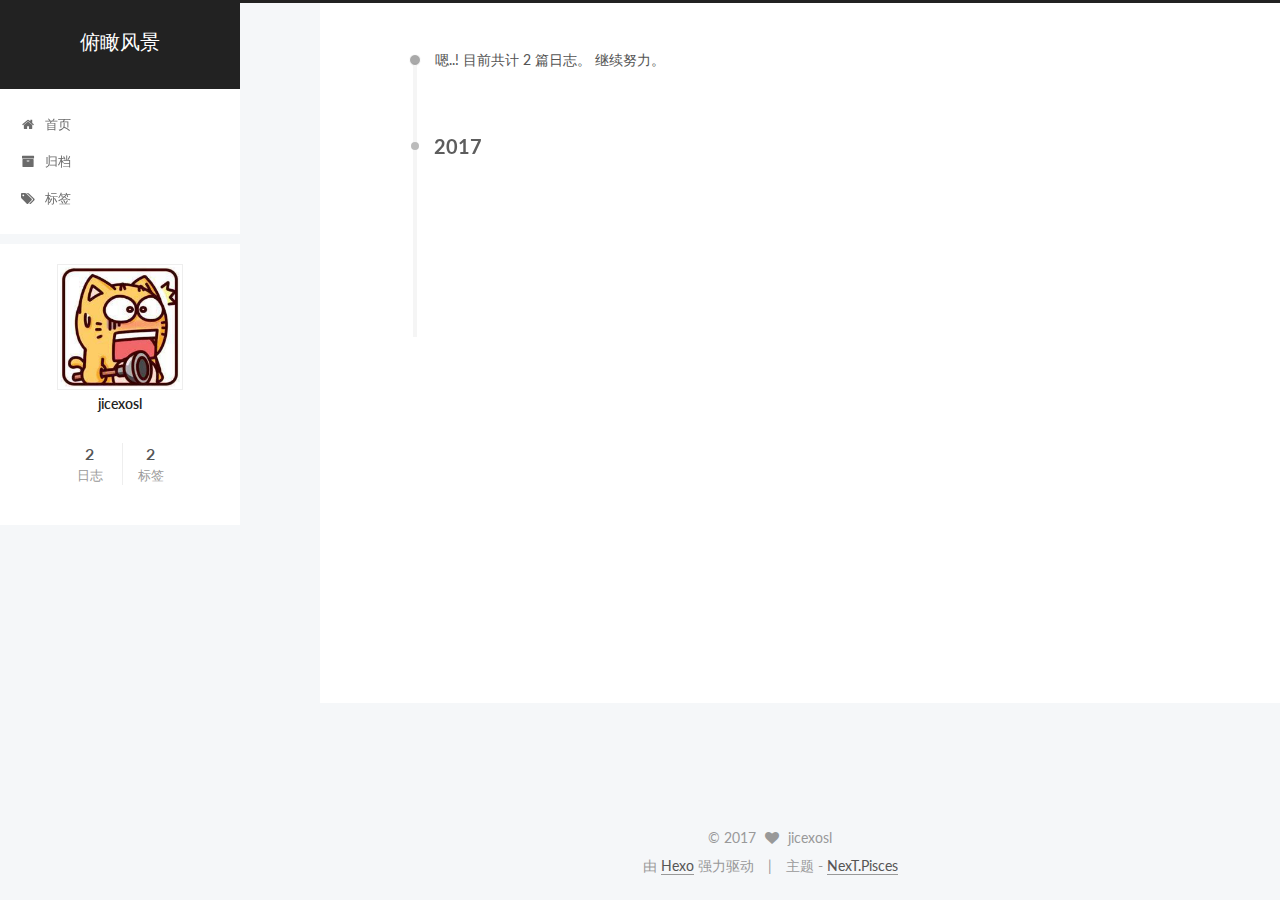
<file: archives/index.html>
<!doctype html>



  


<html class="theme-next pisces use-motion" lang="zh-Hans">
<head>
  <meta charset="UTF-8"/>
<meta http-equiv="X-UA-Compatible" content="IE=edge" />
<meta name="viewport" content="width=device-width, initial-scale=1, maximum-scale=1"/>



<meta http-equiv="Cache-Control" content="no-transform" />
<meta http-equiv="Cache-Control" content="no-siteapp" />












  
  
  <link href="/lib/fancybox/source/jquery.fancybox.css?v=2.1.5" rel="stylesheet" type="text/css" />




  
  
  
  

  
    
    
  

  

  

  

  

  
    
    
    <link href="//fonts.googleapis.com/css?family=Lato:300,300italic,400,400italic,700,700italic&subset=latin,latin-ext" rel="stylesheet" type="text/css">
  






<link href="/lib/font-awesome/css/font-awesome.min.css?v=4.6.2" rel="stylesheet" type="text/css" />

<link href="/css/main.css?v=5.1.0" rel="stylesheet" type="text/css" />


  <meta name="keywords" content="Hexo, NexT" />








  <link rel="shortcut icon" type="image/x-icon" href="/favicon.ico?v=5.1.0" />






<meta property="og:type" content="website">
<meta property="og:title" content="俯瞰风景">
<meta property="og:url" content="http://jicexo.com/archives/index.html">
<meta property="og:site_name" content="俯瞰风景">
<meta name="twitter:card" content="summary">
<meta name="twitter:title" content="俯瞰风景">



<script type="text/javascript" id="hexo.configurations">
  var NexT = window.NexT || {};
  var CONFIG = {
    root: '/',
    scheme: 'Pisces',
    sidebar: {"position":"left","display":"post"},
    fancybox: true,
    motion: true,
    duoshuo: {
      userId: '0',
      author: '博主'
    },
    algolia: {
      applicationID: '',
      apiKey: '',
      indexName: '',
      hits: {"per_page":10},
      labels: {"input_placeholder":"Search for Posts","hits_empty":"We didn't find any results for the search: ${query}","hits_stats":"${hits} results found in ${time} ms"}
    }
  };
</script>



  <link rel="canonical" href="http://jicexo.com/archives/"/>





  <title> 归档 | 俯瞰风景 </title>
</head>

<body itemscope itemtype="http://schema.org/WebPage" lang="zh-Hans">

  



  <script type="text/javascript">
    var _hmt = _hmt || [];
    (function() {
      var hm = document.createElement("script");
      hm.src = "https://hm.baidu.com/hm.js?0caeadd9659a897f54b2b84836ae67bf";
      var s = document.getElementsByTagName("script")[0];
      s.parentNode.insertBefore(hm, s);
    })();
  </script>








  
  
    
  

  <div class="container one-collumn sidebar-position-left  page-archive  ">
    <div class="headband"></div>

    <header id="header" class="header" itemscope itemtype="http://schema.org/WPHeader">
      <div class="header-inner"><div class="site-meta ">
  

  <div class="custom-logo-site-title">
    <a href="/"  class="brand" rel="start">
      <span class="logo-line-before"><i></i></span>
      <span class="site-title">俯瞰风景</span>
      <span class="logo-line-after"><i></i></span>
    </a>
  </div>
    
      <p class="site-subtitle"></p>
    
</div>

<div class="site-nav-toggle">
  <button>
    <span class="btn-bar"></span>
    <span class="btn-bar"></span>
    <span class="btn-bar"></span>
  </button>
</div>

<nav class="site-nav">
  

  
    <ul id="menu" class="menu">
      
        
        <li class="menu-item menu-item-home">
          <a href="/" rel="section">
            
              <i class="menu-item-icon fa fa-fw fa-home"></i> <br />
            
            首页
          </a>
        </li>
      
        
        <li class="menu-item menu-item-archives">
          <a href="/archives" rel="section">
            
              <i class="menu-item-icon fa fa-fw fa-archive"></i> <br />
            
            归档
          </a>
        </li>
      
        
        <li class="menu-item menu-item-tags">
          <a href="/tags" rel="section">
            
              <i class="menu-item-icon fa fa-fw fa-tags"></i> <br />
            
            标签
          </a>
        </li>
      

      
    </ul>
  

  
</nav>



 </div>
    </header>

    <main id="main" class="main">
      <div class="main-inner">
        <div class="content-wrap">
          <div id="content" class="content">
            

  <section id="posts" class="posts-collapse">
    <span class="archive-move-on"></span>

    <span class="archive-page-counter">
      
      
      
        
      
      嗯..! 目前共计 2 篇日志。 继续努力。
    </span>

    

      
      
      

      
        
        <div class="collection-title">
          <h2 class="archive-year motion-element" id="archive-year-2017">2017</h2>
        </div>
      
      

      

  <article class="post post-type-normal" itemscope itemtype="http://schema.org/Article">
    <header class="post-header">

      <h1 class="post-title">
        
            <a class="post-title-link" href="/2017/02/10/maven打包配置/" itemprop="url">
              
                <span itemprop="name">maven打包配置</span>
              
            </a>
        
      </h1>

      <div class="post-meta">
        <time class="post-time" itemprop="dateCreated"
              datetime="2017-02-10T13:31:52+08:00"
              content="2017-02-10" >
          02-10
        </time>
      </div>

    </header>
  </article>



    

      
      
      

      
      

      

  <article class="post post-type-normal" itemscope itemtype="http://schema.org/Article">
    <header class="post-header">

      <h1 class="post-title">
        
            <a class="post-title-link" href="/2017/02/07/开通博客/" itemprop="url">
              
                <span itemprop="name">开通博客</span>
              
            </a>
        
      </h1>

      <div class="post-meta">
        <time class="post-time" itemprop="dateCreated"
              datetime="2017-02-07T20:12:22+08:00"
              content="2017-02-07" >
          02-07
        </time>
      </div>

    </header>
  </article>



    

  </section>

  


          
          </div>
          


          

        </div>
        
          
  
  <div class="sidebar-toggle">
    <div class="sidebar-toggle-line-wrap">
      <span class="sidebar-toggle-line sidebar-toggle-line-first"></span>
      <span class="sidebar-toggle-line sidebar-toggle-line-middle"></span>
      <span class="sidebar-toggle-line sidebar-toggle-line-last"></span>
    </div>
  </div>

  <aside id="sidebar" class="sidebar">
    <div class="sidebar-inner">

      

      

      <section class="site-overview sidebar-panel sidebar-panel-active">
        <div class="site-author motion-element" itemprop="author" itemscope itemtype="http://schema.org/Person">
          <img class="site-author-image" itemprop="image"
               src="/images/cat.jpeg"
               alt="jicexosl" />
          <p class="site-author-name" itemprop="name">jicexosl</p>
          <p class="site-description motion-element" itemprop="description"></p>
        </div>
        <nav class="site-state motion-element">
        
          
            <div class="site-state-item site-state-posts">
              <a href="/archives">
                <span class="site-state-item-count">2</span>
                <span class="site-state-item-name">日志</span>
              </a>
            </div>
          

          

          
            <div class="site-state-item site-state-tags">
              <a href="/tags">
                <span class="site-state-item-count">2</span>
                <span class="site-state-item-name">标签</span>
              </a>
            </div>
          

        </nav>

        

        <div class="links-of-author motion-element">
          
        </div>

        
        

        
        

        


      </section>

      

    </div>
  </aside>


        
      </div>
    </main>

    <footer id="footer" class="footer">
      <div class="footer-inner">
        <div class="copyright" >
  
  &copy; 
  <span itemprop="copyrightYear">2017</span>
  <span class="with-love">
    <i class="fa fa-heart"></i>
  </span>
  <span class="author" itemprop="copyrightHolder">jicexosl</span>
</div>


<div class="powered-by">
  由 <a class="theme-link" href="https://hexo.io">Hexo</a> 强力驱动
</div>

<div class="theme-info">
  主题 -
  <a class="theme-link" href="https://github.com/iissnan/hexo-theme-next">
    NexT.Pisces
  </a>
</div>


        

        
      </div>
    </footer>

    <div class="back-to-top">
      <i class="fa fa-arrow-up"></i>
    </div>
  </div>

  

<script type="text/javascript">
  if (Object.prototype.toString.call(window.Promise) !== '[object Function]') {
    window.Promise = null;
  }
</script>









  




  
  <script type="text/javascript" src="/lib/jquery/index.js?v=2.1.3"></script>

  
  <script type="text/javascript" src="/lib/fastclick/lib/fastclick.min.js?v=1.0.6"></script>

  
  <script type="text/javascript" src="/lib/jquery_lazyload/jquery.lazyload.js?v=1.9.7"></script>

  
  <script type="text/javascript" src="/lib/velocity/velocity.min.js?v=1.2.1"></script>

  
  <script type="text/javascript" src="/lib/velocity/velocity.ui.min.js?v=1.2.1"></script>

  
  <script type="text/javascript" src="/lib/fancybox/source/jquery.fancybox.pack.js?v=2.1.5"></script>


  


  <script type="text/javascript" src="/js/src/utils.js?v=5.1.0"></script>

  <script type="text/javascript" src="/js/src/motion.js?v=5.1.0"></script>



  
  


  <script type="text/javascript" src="/js/src/affix.js?v=5.1.0"></script>

  <script type="text/javascript" src="/js/src/schemes/pisces.js?v=5.1.0"></script>



  
  
    <script type="text/javascript" id="motion.page.archive">
      $('.archive-year').velocity('transition.slideLeftIn');
    </script>
  


  


  <script type="text/javascript" src="/js/src/bootstrap.js?v=5.1.0"></script>



  

  
    
  

  <script type="text/javascript">
    var duoshuoQuery = {short_name:"jicexosl"};
    (function() {
      var ds = document.createElement('script');
      ds.type = 'text/javascript';ds.async = true;
      ds.id = 'duoshuo-script';
      ds.src = (document.location.protocol == 'https:' ? 'https:' : 'http:') + '//static.duoshuo.com/embed.js';
      ds.charset = 'UTF-8';
      (document.getElementsByTagName('head')[0]
      || document.getElementsByTagName('body')[0]).appendChild(ds);
    })();
  </script>

  
    
    
    <script src="/lib/ua-parser-js/dist/ua-parser.min.js?v=0.7.9"></script>
    <script src="/js/src/hook-duoshuo.js"></script>
  












  
  

  

  

  
  <script src="https://cdn1.lncld.net/static/js/av-core-mini-0.6.1.js"></script>
  <script>AV.initialize("H3NEWEot5gDOz2cHpRrVgxRp-gzGzoHsz", "poz1UlwtLUgHy9WbIzHXWsoE");</script>
  <script>
    function showTime(Counter) {
      var query = new AV.Query(Counter);
      var entries = [];
      var $visitors = $(".leancloud_visitors");

      $visitors.each(function () {
        entries.push( $(this).attr("id").trim() );
      });

      query.containedIn('url', entries);
      query.find()
        .done(function (results) {
          var COUNT_CONTAINER_REF = '.leancloud-visitors-count';

          if (results.length === 0) {
            $visitors.find(COUNT_CONTAINER_REF).text(0);
            return;
          }

          for (var i = 0; i < results.length; i++) {
            var item = results[i];
            var url = item.get('url');
            var time = item.get('time');
            var element = document.getElementById(url);

            $(element).find(COUNT_CONTAINER_REF).text(time);
          }
          for(var i = 0; i < entries.length; i++) {
            var url = entries[i];
            var element = document.getElementById(url);
            var countSpan = $(element).find(COUNT_CONTAINER_REF);
            if( countSpan.text() == '') {
              countSpan.text(0);
            }
          }
        })
        .fail(function (object, error) {
          console.log("Error: " + error.code + " " + error.message);
        });
    }

    function addCount(Counter) {
      var $visitors = $(".leancloud_visitors");
      var url = $visitors.attr('id').trim();
      var title = $visitors.attr('data-flag-title').trim();
      var query = new AV.Query(Counter);

      query.equalTo("url", url);
      query.find({
        success: function(results) {
          if (results.length > 0) {
            var counter = results[0];
            counter.fetchWhenSave(true);
            counter.increment("time");
            counter.save(null, {
              success: function(counter) {
                var $element = $(document.getElementById(url));
                $element.find('.leancloud-visitors-count').text(counter.get('time'));
              },
              error: function(counter, error) {
                console.log('Failed to save Visitor num, with error message: ' + error.message);
              }
            });
          } else {
            var newcounter = new Counter();
            /* Set ACL */
            var acl = new AV.ACL();
            acl.setPublicReadAccess(true);
            acl.setPublicWriteAccess(true);
            newcounter.setACL(acl);
            /* End Set ACL */
            newcounter.set("title", title);
            newcounter.set("url", url);
            newcounter.set("time", 1);
            newcounter.save(null, {
              success: function(newcounter) {
                var $element = $(document.getElementById(url));
                $element.find('.leancloud-visitors-count').text(newcounter.get('time'));
              },
              error: function(newcounter, error) {
                console.log('Failed to create');
              }
            });
          }
        },
        error: function(error) {
          console.log('Error:' + error.code + " " + error.message);
        }
      });
    }

    $(function() {
      var Counter = AV.Object.extend("Counter");
      if ($('.leancloud_visitors').length == 1) {
        addCount(Counter);
      } else if ($('.post-title-link').length > 1) {
        showTime(Counter);
      }
    });
  </script>



  

  


</body>
</html>
</file>
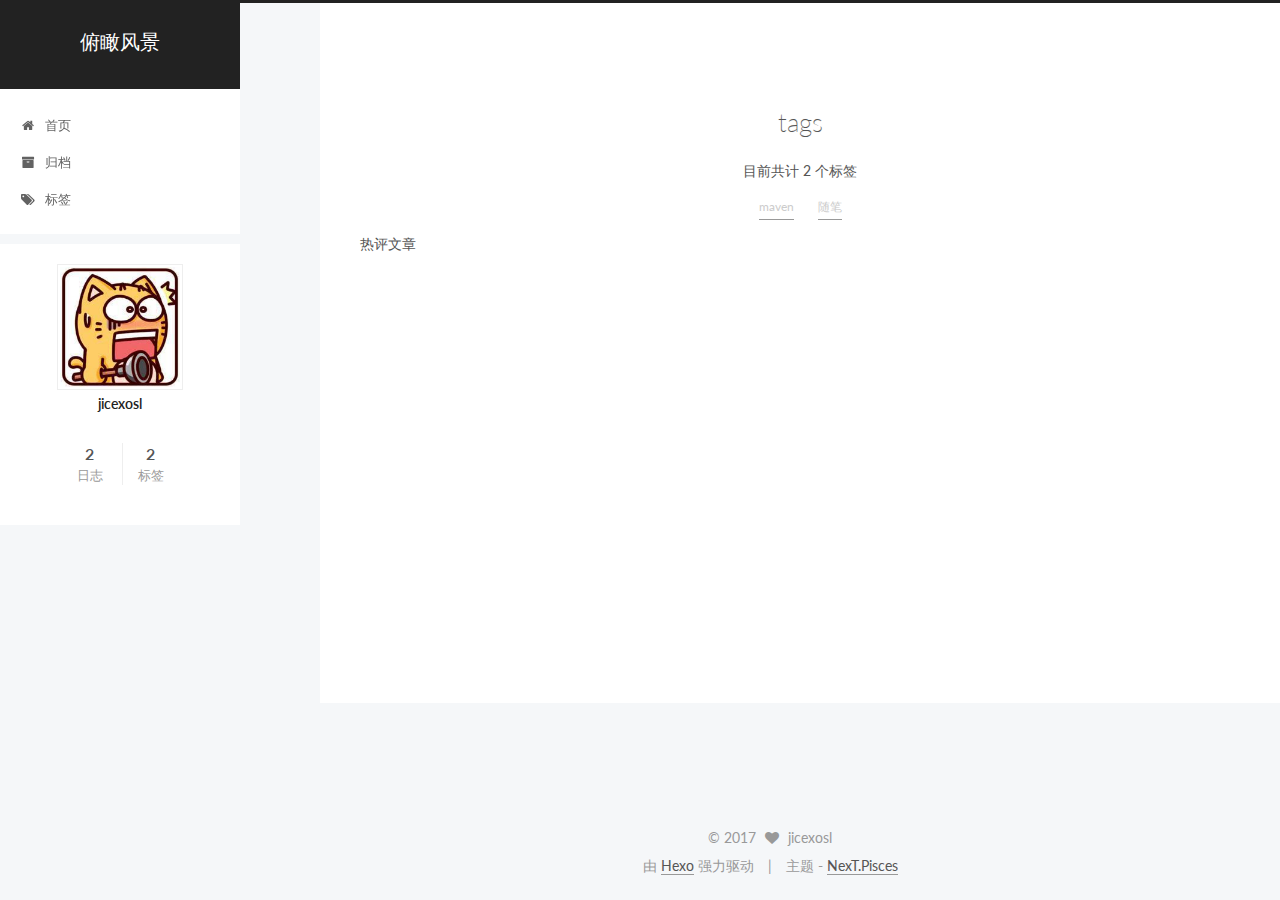
<file: tags/index.html>
<!doctype html>



  


<html class="theme-next pisces use-motion" lang="zh-Hans">
<head>
  <meta charset="UTF-8"/>
<meta http-equiv="X-UA-Compatible" content="IE=edge" />
<meta name="viewport" content="width=device-width, initial-scale=1, maximum-scale=1"/>



<meta http-equiv="Cache-Control" content="no-transform" />
<meta http-equiv="Cache-Control" content="no-siteapp" />












  
  
  <link href="/lib/fancybox/source/jquery.fancybox.css?v=2.1.5" rel="stylesheet" type="text/css" />




  
  
  
  

  
    
    
  

  

  

  

  

  
    
    
    <link href="//fonts.googleapis.com/css?family=Lato:300,300italic,400,400italic,700,700italic&subset=latin,latin-ext" rel="stylesheet" type="text/css">
  






<link href="/lib/font-awesome/css/font-awesome.min.css?v=4.6.2" rel="stylesheet" type="text/css" />

<link href="/css/main.css?v=5.1.0" rel="stylesheet" type="text/css" />


  <meta name="keywords" content="Hexo, NexT" />








  <link rel="shortcut icon" type="image/x-icon" href="/favicon.ico?v=5.1.0" />






<meta property="og:type" content="website">
<meta property="og:title" content="tags">
<meta property="og:url" content="http://jicexo.com/tags/index.html">
<meta property="og:site_name" content="俯瞰风景">
<meta property="og:updated_time" content="2017-02-09T10:35:38.000Z">
<meta name="twitter:card" content="summary">
<meta name="twitter:title" content="tags">



<script type="text/javascript" id="hexo.configurations">
  var NexT = window.NexT || {};
  var CONFIG = {
    root: '/',
    scheme: 'Pisces',
    sidebar: {"position":"left","display":"post"},
    fancybox: true,
    motion: true,
    duoshuo: {
      userId: '0',
      author: '博主'
    },
    algolia: {
      applicationID: '',
      apiKey: '',
      indexName: '',
      hits: {"per_page":10},
      labels: {"input_placeholder":"Search for Posts","hits_empty":"We didn't find any results for the search: ${query}","hits_stats":"${hits} results found in ${time} ms"}
    }
  };
</script>



  <link rel="canonical" href="http://jicexo.com/tags/"/>





  <title>
  

  
    tags | 俯瞰风景
  
</title>
</head>

<body itemscope itemtype="http://schema.org/WebPage" lang="zh-Hans">

  



  <script type="text/javascript">
    var _hmt = _hmt || [];
    (function() {
      var hm = document.createElement("script");
      hm.src = "https://hm.baidu.com/hm.js?0caeadd9659a897f54b2b84836ae67bf";
      var s = document.getElementsByTagName("script")[0];
      s.parentNode.insertBefore(hm, s);
    })();
  </script>








  
  
    
  

  <div class="container one-collumn sidebar-position-left  ">
    <div class="headband"></div>

    <header id="header" class="header" itemscope itemtype="http://schema.org/WPHeader">
      <div class="header-inner"><div class="site-meta ">
  

  <div class="custom-logo-site-title">
    <a href="/"  class="brand" rel="start">
      <span class="logo-line-before"><i></i></span>
      <span class="site-title">俯瞰风景</span>
      <span class="logo-line-after"><i></i></span>
    </a>
  </div>
    
      <p class="site-subtitle"></p>
    
</div>

<div class="site-nav-toggle">
  <button>
    <span class="btn-bar"></span>
    <span class="btn-bar"></span>
    <span class="btn-bar"></span>
  </button>
</div>

<nav class="site-nav">
  

  
    <ul id="menu" class="menu">
      
        
        <li class="menu-item menu-item-home">
          <a href="/" rel="section">
            
              <i class="menu-item-icon fa fa-fw fa-home"></i> <br />
            
            首页
          </a>
        </li>
      
        
        <li class="menu-item menu-item-archives">
          <a href="/archives" rel="section">
            
              <i class="menu-item-icon fa fa-fw fa-archive"></i> <br />
            
            归档
          </a>
        </li>
      
        
        <li class="menu-item menu-item-tags">
          <a href="/tags" rel="section">
            
              <i class="menu-item-icon fa fa-fw fa-tags"></i> <br />
            
            标签
          </a>
        </li>
      

      
    </ul>
  

  
</nav>



 </div>
    </header>

    <main id="main" class="main">
      <div class="main-inner">
        <div class="content-wrap">
          <div id="content" class="content">
            

  <div id="posts" class="posts-expand">
  <header class="post-header">

	<h2 class="post-title" itemprop="name headline">tags</h2>



</header>

    
    
      <div class="tag-cloud">
        <div class="tag-cloud-title">
            目前共计 2 个标签
        </div>
        <div class="tag-cloud-tags">
          <a href="/tags/maven/" style="font-size: 12px; color: #ccc">maven</a> <a href="/tags/随笔/" style="font-size: 12px; color: #ccc">随笔</a>
        </div>
      </div>
    
  </div>

          
          </div>
          

  <p>热评文章</p>
  <div class="ds-top-threads" data-range="weekly" data-num-items="4"></div>


          
  <div class="comments" id="comments">
    
      <div class="ds-thread" data-thread-key="tags/index.html"
           data-title="tags" data-url="http://jicexo.com/tags/index.html">
      </div>
    
  </div>


        </div>
        
          
  
  <div class="sidebar-toggle">
    <div class="sidebar-toggle-line-wrap">
      <span class="sidebar-toggle-line sidebar-toggle-line-first"></span>
      <span class="sidebar-toggle-line sidebar-toggle-line-middle"></span>
      <span class="sidebar-toggle-line sidebar-toggle-line-last"></span>
    </div>
  </div>

  <aside id="sidebar" class="sidebar">
    <div class="sidebar-inner">

      

      

      <section class="site-overview sidebar-panel sidebar-panel-active">
        <div class="site-author motion-element" itemprop="author" itemscope itemtype="http://schema.org/Person">
          <img class="site-author-image" itemprop="image"
               src="/images/cat.jpeg"
               alt="jicexosl" />
          <p class="site-author-name" itemprop="name">jicexosl</p>
          <p class="site-description motion-element" itemprop="description"></p>
        </div>
        <nav class="site-state motion-element">
        
          
            <div class="site-state-item site-state-posts">
              <a href="/archives">
                <span class="site-state-item-count">2</span>
                <span class="site-state-item-name">日志</span>
              </a>
            </div>
          

          

          
            <div class="site-state-item site-state-tags">
              <a href="/tags">
                <span class="site-state-item-count">2</span>
                <span class="site-state-item-name">标签</span>
              </a>
            </div>
          

        </nav>

        

        <div class="links-of-author motion-element">
          
        </div>

        
        

        
        

        


      </section>

      

    </div>
  </aside>


        
      </div>
    </main>

    <footer id="footer" class="footer">
      <div class="footer-inner">
        <div class="copyright" >
  
  &copy; 
  <span itemprop="copyrightYear">2017</span>
  <span class="with-love">
    <i class="fa fa-heart"></i>
  </span>
  <span class="author" itemprop="copyrightHolder">jicexosl</span>
</div>


<div class="powered-by">
  由 <a class="theme-link" href="https://hexo.io">Hexo</a> 强力驱动
</div>

<div class="theme-info">
  主题 -
  <a class="theme-link" href="https://github.com/iissnan/hexo-theme-next">
    NexT.Pisces
  </a>
</div>


        

        
      </div>
    </footer>

    <div class="back-to-top">
      <i class="fa fa-arrow-up"></i>
    </div>
  </div>

  

<script type="text/javascript">
  if (Object.prototype.toString.call(window.Promise) !== '[object Function]') {
    window.Promise = null;
  }
</script>









  




  
  <script type="text/javascript" src="/lib/jquery/index.js?v=2.1.3"></script>

  
  <script type="text/javascript" src="/lib/fastclick/lib/fastclick.min.js?v=1.0.6"></script>

  
  <script type="text/javascript" src="/lib/jquery_lazyload/jquery.lazyload.js?v=1.9.7"></script>

  
  <script type="text/javascript" src="/lib/velocity/velocity.min.js?v=1.2.1"></script>

  
  <script type="text/javascript" src="/lib/velocity/velocity.ui.min.js?v=1.2.1"></script>

  
  <script type="text/javascript" src="/lib/fancybox/source/jquery.fancybox.pack.js?v=2.1.5"></script>


  


  <script type="text/javascript" src="/js/src/utils.js?v=5.1.0"></script>

  <script type="text/javascript" src="/js/src/motion.js?v=5.1.0"></script>



  
  


  <script type="text/javascript" src="/js/src/affix.js?v=5.1.0"></script>

  <script type="text/javascript" src="/js/src/schemes/pisces.js?v=5.1.0"></script>



  

  


  <script type="text/javascript" src="/js/src/bootstrap.js?v=5.1.0"></script>



  

  
    
  

  <script type="text/javascript">
    var duoshuoQuery = {short_name:"jicexosl"};
    (function() {
      var ds = document.createElement('script');
      ds.type = 'text/javascript';ds.async = true;
      ds.id = 'duoshuo-script';
      ds.src = (document.location.protocol == 'https:' ? 'https:' : 'http:') + '//static.duoshuo.com/embed.js';
      ds.charset = 'UTF-8';
      (document.getElementsByTagName('head')[0]
      || document.getElementsByTagName('body')[0]).appendChild(ds);
    })();
  </script>

  
    
    
    <script src="/lib/ua-parser-js/dist/ua-parser.min.js?v=0.7.9"></script>
    <script src="/js/src/hook-duoshuo.js"></script>
  












  
  

  

  

  
  <script src="https://cdn1.lncld.net/static/js/av-core-mini-0.6.1.js"></script>
  <script>AV.initialize("H3NEWEot5gDOz2cHpRrVgxRp-gzGzoHsz", "poz1UlwtLUgHy9WbIzHXWsoE");</script>
  <script>
    function showTime(Counter) {
      var query = new AV.Query(Counter);
      var entries = [];
      var $visitors = $(".leancloud_visitors");

      $visitors.each(function () {
        entries.push( $(this).attr("id").trim() );
      });

      query.containedIn('url', entries);
      query.find()
        .done(function (results) {
          var COUNT_CONTAINER_REF = '.leancloud-visitors-count';

          if (results.length === 0) {
            $visitors.find(COUNT_CONTAINER_REF).text(0);
            return;
          }

          for (var i = 0; i < results.length; i++) {
            var item = results[i];
            var url = item.get('url');
            var time = item.get('time');
            var element = document.getElementById(url);

            $(element).find(COUNT_CONTAINER_REF).text(time);
          }
          for(var i = 0; i < entries.length; i++) {
            var url = entries[i];
            var element = document.getElementById(url);
            var countSpan = $(element).find(COUNT_CONTAINER_REF);
            if( countSpan.text() == '') {
              countSpan.text(0);
            }
          }
        })
        .fail(function (object, error) {
          console.log("Error: " + error.code + " " + error.message);
        });
    }

    function addCount(Counter) {
      var $visitors = $(".leancloud_visitors");
      var url = $visitors.attr('id').trim();
      var title = $visitors.attr('data-flag-title').trim();
      var query = new AV.Query(Counter);

      query.equalTo("url", url);
      query.find({
        success: function(results) {
          if (results.length > 0) {
            var counter = results[0];
            counter.fetchWhenSave(true);
            counter.increment("time");
            counter.save(null, {
              success: function(counter) {
                var $element = $(document.getElementById(url));
                $element.find('.leancloud-visitors-count').text(counter.get('time'));
              },
              error: function(counter, error) {
                console.log('Failed to save Visitor num, with error message: ' + error.message);
              }
            });
          } else {
            var newcounter = new Counter();
            /* Set ACL */
            var acl = new AV.ACL();
            acl.setPublicReadAccess(true);
            acl.setPublicWriteAccess(true);
            newcounter.setACL(acl);
            /* End Set ACL */
            newcounter.set("title", title);
            newcounter.set("url", url);
            newcounter.set("time", 1);
            newcounter.save(null, {
              success: function(newcounter) {
                var $element = $(document.getElementById(url));
                $element.find('.leancloud-visitors-count').text(newcounter.get('time'));
              },
              error: function(newcounter, error) {
                console.log('Failed to create');
              }
            });
          }
        },
        error: function(error) {
          console.log('Error:' + error.code + " " + error.message);
        }
      });
    }

    $(function() {
      var Counter = AV.Object.extend("Counter");
      if ($('.leancloud_visitors').length == 1) {
        addCount(Counter);
      } else if ($('.post-title-link').length > 1) {
        showTime(Counter);
      }
    });
  </script>



  

  


</body>
</html>
</file>
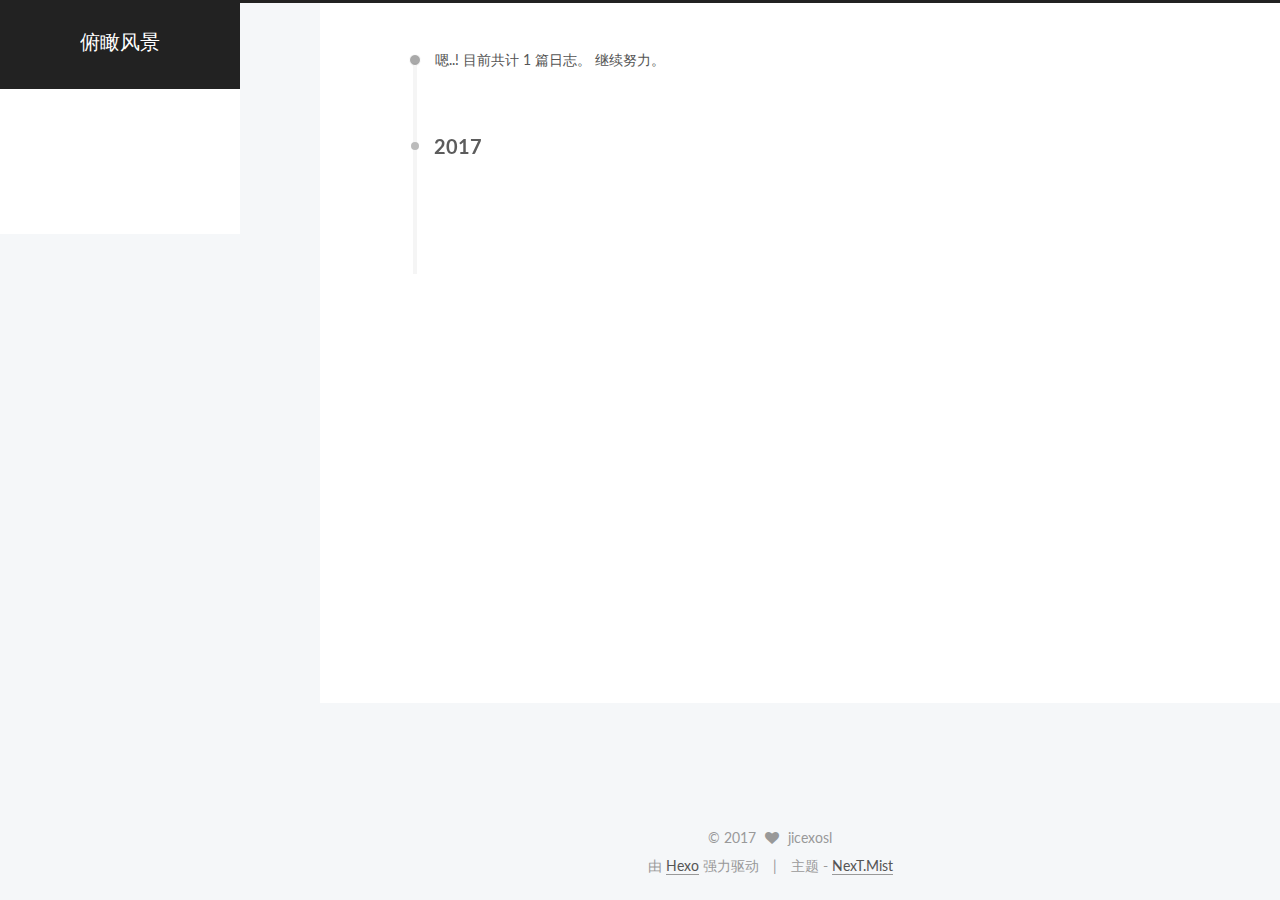
<file: archives/2017/index.html>
<!doctype html>



  


<html class="theme-next mist use-motion" lang="zh-Hans">
<head>
  <meta charset="UTF-8"/>
<meta http-equiv="X-UA-Compatible" content="IE=edge" />
<meta name="viewport" content="width=device-width, initial-scale=1, maximum-scale=1"/>



<meta http-equiv="Cache-Control" content="no-transform" />
<meta http-equiv="Cache-Control" content="no-siteapp" />












  
  
  <link href="/lib/fancybox/source/jquery.fancybox.css?v=2.1.5" rel="stylesheet" type="text/css" />




  
  
  
  

  
    
    
  

  

  

  

  

  
    
    
    <link href="//fonts.googleapis.com/css?family=Lato:300,300italic,400,400italic,700,700italic&subset=latin,latin-ext" rel="stylesheet" type="text/css">
  






<link href="/lib/font-awesome/css/font-awesome.min.css?v=4.6.2" rel="stylesheet" type="text/css" />

<link href="/css/main.css?v=5.1.0" rel="stylesheet" type="text/css" />


  <meta name="keywords" content="Hexo, NexT" />








  <link rel="shortcut icon" type="image/x-icon" href="/favicon.ico?v=5.1.0" />






<meta property="og:type" content="website">
<meta property="og:title" content="俯瞰风景">
<meta property="og:url" content="http://jicexo.com/archives/2017/index.html">
<meta property="og:site_name" content="俯瞰风景">
<meta name="twitter:card" content="summary">
<meta name="twitter:title" content="俯瞰风景">



<script type="text/javascript" id="hexo.configurations">
  var NexT = window.NexT || {};
  var CONFIG = {
    root: '/',
    scheme: 'Mist',
    sidebar: {"position":"left","display":"post"},
    fancybox: true,
    motion: true,
    duoshuo: {
      userId: '0',
      author: '博主'
    },
    algolia: {
      applicationID: '',
      apiKey: '',
      indexName: '',
      hits: {"per_page":10},
      labels: {"input_placeholder":"Search for Posts","hits_empty":"We didn't find any results for the search: ${query}","hits_stats":"${hits} results found in ${time} ms"}
    }
  };
</script>



  <link rel="canonical" href="http://jicexo.com/archives/2017/"/>





  <title> 归档 | 俯瞰风景 </title>
</head>

<body itemscope itemtype="http://schema.org/WebPage" lang="zh-Hans">

  










  
  
    
  

  <div class="container one-collumn sidebar-position-left  page-archive  ">
    <div class="headband"></div>

    <header id="header" class="header" itemscope itemtype="http://schema.org/WPHeader">
      <div class="header-inner"><div class="site-meta ">
  

  <div class="custom-logo-site-title">
    <a href="/"  class="brand" rel="start">
      <span class="logo-line-before"><i></i></span>
      <span class="site-title">俯瞰风景</span>
      <span class="logo-line-after"><i></i></span>
    </a>
  </div>
    
      <p class="site-subtitle"></p>
    
</div>

<div class="site-nav-toggle">
  <button>
    <span class="btn-bar"></span>
    <span class="btn-bar"></span>
    <span class="btn-bar"></span>
  </button>
</div>

<nav class="site-nav">
  

  
    <ul id="menu" class="menu">
      
        
        <li class="menu-item menu-item-home">
          <a href="/" rel="section">
            
              <i class="menu-item-icon fa fa-fw fa-home"></i> <br />
            
            首页
          </a>
        </li>
      
        
        <li class="menu-item menu-item-archives">
          <a href="/archives" rel="section">
            
              <i class="menu-item-icon fa fa-fw fa-archive"></i> <br />
            
            归档
          </a>
        </li>
      
        
        <li class="menu-item menu-item-tags">
          <a href="/tags" rel="section">
            
              <i class="menu-item-icon fa fa-fw fa-tags"></i> <br />
            
            标签
          </a>
        </li>
      

      
    </ul>
  

  
</nav>



 </div>
    </header>

    <main id="main" class="main">
      <div class="main-inner">
        <div class="content-wrap">
          <div id="content" class="content">
            

  <section id="posts" class="posts-collapse">
    <span class="archive-move-on"></span>

    <span class="archive-page-counter">
      
      
      
        
      
      嗯..! 目前共计 1 篇日志。 继续努力。
    </span>

    

      
      
      

      
        
        <div class="collection-title">
          <h2 class="archive-year motion-element" id="archive-year-2017">2017</h2>
        </div>
      
      

      

  <article class="post post-type-normal" itemscope itemtype="http://schema.org/Article">
    <header class="post-header">

      <h1 class="post-title">
        
            <a class="post-title-link" href="/2017/02/07/test/" itemprop="url">
              
                <span itemprop="name">test</span>
              
            </a>
        
      </h1>

      <div class="post-meta">
        <time class="post-time" itemprop="dateCreated"
              datetime="2017-02-07T20:12:22+08:00"
              content="2017-02-07" >
          02-07
        </time>
      </div>

    </header>
  </article>



    

  </section>

  


          
          </div>
          


          

        </div>
        
          
  
  <div class="sidebar-toggle">
    <div class="sidebar-toggle-line-wrap">
      <span class="sidebar-toggle-line sidebar-toggle-line-first"></span>
      <span class="sidebar-toggle-line sidebar-toggle-line-middle"></span>
      <span class="sidebar-toggle-line sidebar-toggle-line-last"></span>
    </div>
  </div>

  <aside id="sidebar" class="sidebar">
    <div class="sidebar-inner">

      

      

      <section class="site-overview sidebar-panel sidebar-panel-active">
        <div class="site-author motion-element" itemprop="author" itemscope itemtype="http://schema.org/Person">
          <img class="site-author-image" itemprop="image"
               src="/images/cat.jpeg"
               alt="jicexosl" />
          <p class="site-author-name" itemprop="name">jicexosl</p>
          <p class="site-description motion-element" itemprop="description"></p>
        </div>
        <nav class="site-state motion-element">
        
          
            <div class="site-state-item site-state-posts">
              <a href="/archives">
                <span class="site-state-item-count">1</span>
                <span class="site-state-item-name">日志</span>
              </a>
            </div>
          

          

          

        </nav>

        

        <div class="links-of-author motion-element">
          
        </div>

        
        

        
        

        


      </section>

      

    </div>
  </aside>


        
      </div>
    </main>

    <footer id="footer" class="footer">
      <div class="footer-inner">
        <div class="copyright" >
  
  &copy; 
  <span itemprop="copyrightYear">2017</span>
  <span class="with-love">
    <i class="fa fa-heart"></i>
  </span>
  <span class="author" itemprop="copyrightHolder">jicexosl</span>
</div>


<div class="powered-by">
  由 <a class="theme-link" href="https://hexo.io">Hexo</a> 强力驱动
</div>

<div class="theme-info">
  主题 -
  <a class="theme-link" href="https://github.com/iissnan/hexo-theme-next">
    NexT.Mist
  </a>
</div>


        

        
      </div>
    </footer>

    <div class="back-to-top">
      <i class="fa fa-arrow-up"></i>
    </div>
  </div>

  

<script type="text/javascript">
  if (Object.prototype.toString.call(window.Promise) !== '[object Function]') {
    window.Promise = null;
  }
</script>









  




  
  <script type="text/javascript" src="/lib/jquery/index.js?v=2.1.3"></script>

  
  <script type="text/javascript" src="/lib/fastclick/lib/fastclick.min.js?v=1.0.6"></script>

  
  <script type="text/javascript" src="/lib/jquery_lazyload/jquery.lazyload.js?v=1.9.7"></script>

  
  <script type="text/javascript" src="/lib/velocity/velocity.min.js?v=1.2.1"></script>

  
  <script type="text/javascript" src="/lib/velocity/velocity.ui.min.js?v=1.2.1"></script>

  
  <script type="text/javascript" src="/lib/fancybox/source/jquery.fancybox.pack.js?v=2.1.5"></script>


  


  <script type="text/javascript" src="/js/src/utils.js?v=5.1.0"></script>

  <script type="text/javascript" src="/js/src/motion.js?v=5.1.0"></script>



  
  

  
  
    <script type="text/javascript" id="motion.page.archive">
      $('.archive-year').velocity('transition.slideLeftIn');
    </script>
  


  


  <script type="text/javascript" src="/js/src/bootstrap.js?v=5.1.0"></script>



  



  




	





  





  

  




  
  

  

  

  
  <script src="https://cdn1.lncld.net/static/js/av-core-mini-0.6.1.js"></script>
  <script>AV.initialize("H3NEWEot5gDOz2cHpRrVgxRp-gzGzoHsz", "poz1UlwtLUgHy9WbIzHXWsoE");</script>
  <script>
    function showTime(Counter) {
      var query = new AV.Query(Counter);
      var entries = [];
      var $visitors = $(".leancloud_visitors");

      $visitors.each(function () {
        entries.push( $(this).attr("id").trim() );
      });

      query.containedIn('url', entries);
      query.find()
        .done(function (results) {
          var COUNT_CONTAINER_REF = '.leancloud-visitors-count';

          if (results.length === 0) {
            $visitors.find(COUNT_CONTAINER_REF).text(0);
            return;
          }

          for (var i = 0; i < results.length; i++) {
            var item = results[i];
            var url = item.get('url');
            var time = item.get('time');
            var element = document.getElementById(url);

            $(element).find(COUNT_CONTAINER_REF).text(time);
          }
          for(var i = 0; i < entries.length; i++) {
            var url = entries[i];
            var element = document.getElementById(url);
            var countSpan = $(element).find(COUNT_CONTAINER_REF);
            if( countSpan.text() == '') {
              countSpan.text(0);
            }
          }
        })
        .fail(function (object, error) {
          console.log("Error: " + error.code + " " + error.message);
        });
    }

    function addCount(Counter) {
      var $visitors = $(".leancloud_visitors");
      var url = $visitors.attr('id').trim();
      var title = $visitors.attr('data-flag-title').trim();
      var query = new AV.Query(Counter);

      query.equalTo("url", url);
      query.find({
        success: function(results) {
          if (results.length > 0) {
            var counter = results[0];
            counter.fetchWhenSave(true);
            counter.increment("time");
            counter.save(null, {
              success: function(counter) {
                var $element = $(document.getElementById(url));
                $element.find('.leancloud-visitors-count').text(counter.get('time'));
              },
              error: function(counter, error) {
                console.log('Failed to save Visitor num, with error message: ' + error.message);
              }
            });
          } else {
            var newcounter = new Counter();
            /* Set ACL */
            var acl = new AV.ACL();
            acl.setPublicReadAccess(true);
            acl.setPublicWriteAccess(true);
            newcounter.setACL(acl);
            /* End Set ACL */
            newcounter.set("title", title);
            newcounter.set("url", url);
            newcounter.set("time", 1);
            newcounter.save(null, {
              success: function(newcounter) {
                var $element = $(document.getElementById(url));
                $element.find('.leancloud-visitors-count').text(newcounter.get('time'));
              },
              error: function(newcounter, error) {
                console.log('Failed to create');
              }
            });
          }
        },
        error: function(error) {
          console.log('Error:' + error.code + " " + error.message);
        }
      });
    }

    $(function() {
      var Counter = AV.Object.extend("Counter");
      if ($('.leancloud_visitors').length == 1) {
        addCount(Counter);
      } else if ($('.post-title-link').length > 1) {
        showTime(Counter);
      }
    });
  </script>



  

  


</body>
</html>
</file>
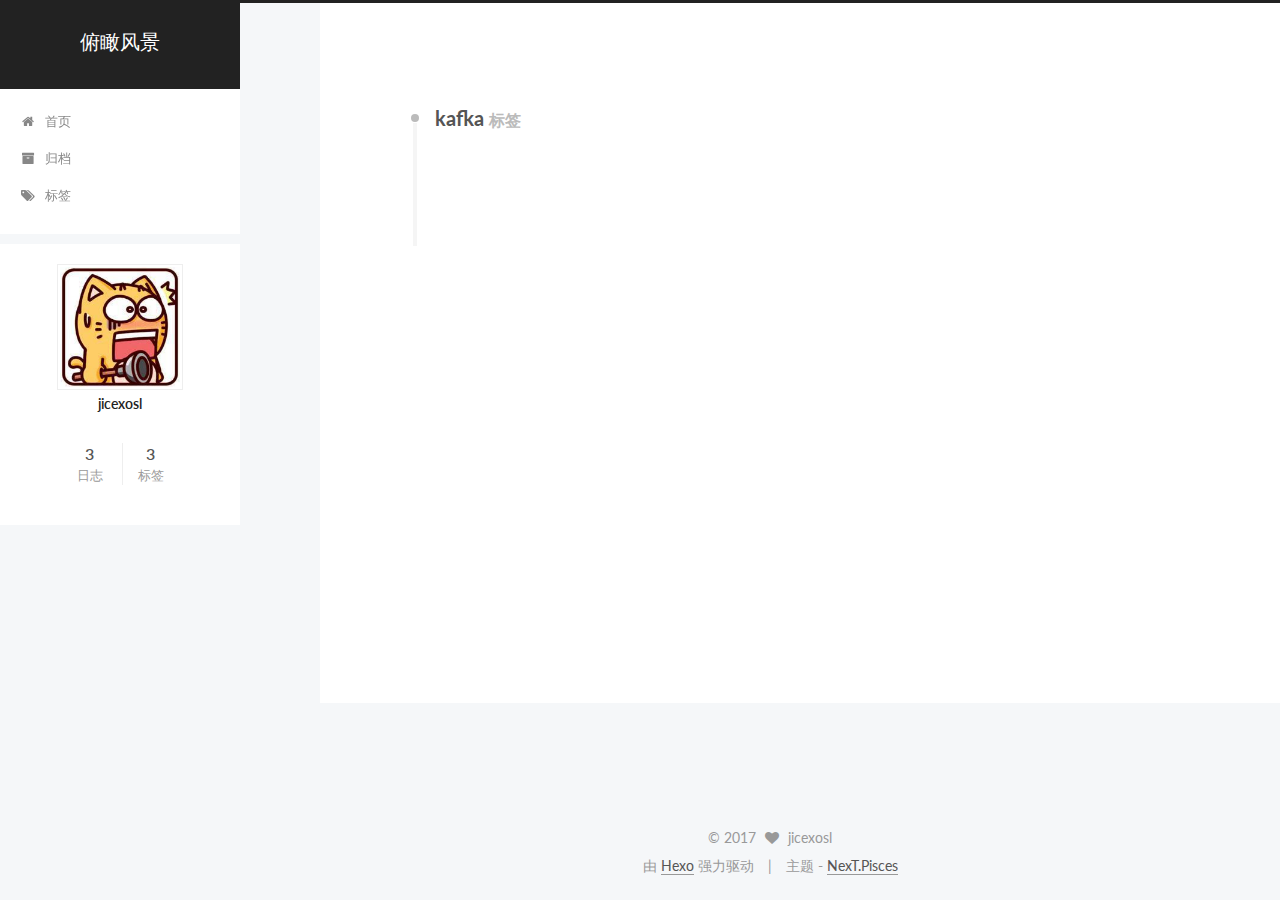
<file: tags/kafka/index.html>
<!doctype html>



  


<html class="theme-next pisces use-motion" lang="zh-Hans">
<head>
  <meta charset="UTF-8"/>
<meta http-equiv="X-UA-Compatible" content="IE=edge" />
<meta name="viewport" content="width=device-width, initial-scale=1, maximum-scale=1"/>



<meta http-equiv="Cache-Control" content="no-transform" />
<meta http-equiv="Cache-Control" content="no-siteapp" />












  
  
  <link href="/lib/fancybox/source/jquery.fancybox.css?v=2.1.5" rel="stylesheet" type="text/css" />




  
  
  
  

  
    
    
  

  

  

  

  

  
    
    
    <link href="//fonts.googleapis.com/css?family=Lato:300,300italic,400,400italic,700,700italic&subset=latin,latin-ext" rel="stylesheet" type="text/css">
  






<link href="/lib/font-awesome/css/font-awesome.min.css?v=4.6.2" rel="stylesheet" type="text/css" />

<link href="/css/main.css?v=5.1.0" rel="stylesheet" type="text/css" />


  <meta name="keywords" content="Hexo, NexT" />








  <link rel="shortcut icon" type="image/x-icon" href="/favicon.ico?v=5.1.0" />






<meta property="og:type" content="website">
<meta property="og:title" content="俯瞰风景">
<meta property="og:url" content="http://jicexo.com/tags/kafka/index.html">
<meta property="og:site_name" content="俯瞰风景">
<meta name="twitter:card" content="summary">
<meta name="twitter:title" content="俯瞰风景">



<script type="text/javascript" id="hexo.configurations">
  var NexT = window.NexT || {};
  var CONFIG = {
    root: '/',
    scheme: 'Pisces',
    sidebar: {"position":"left","display":"post"},
    fancybox: true,
    motion: true,
    duoshuo: {
      userId: '0',
      author: '博主'
    },
    algolia: {
      applicationID: '',
      apiKey: '',
      indexName: '',
      hits: {"per_page":10},
      labels: {"input_placeholder":"Search for Posts","hits_empty":"We didn't find any results for the search: ${query}","hits_stats":"${hits} results found in ${time} ms"}
    }
  };
</script>



  <link rel="canonical" href="http://jicexo.com/tags/kafka/"/>





  <title> 标签: kafka | 俯瞰风景 </title>
</head>

<body itemscope itemtype="http://schema.org/WebPage" lang="zh-Hans">

  



  <script type="text/javascript">
    var _hmt = _hmt || [];
    (function() {
      var hm = document.createElement("script");
      hm.src = "https://hm.baidu.com/hm.js?0caeadd9659a897f54b2b84836ae67bf";
      var s = document.getElementsByTagName("script")[0];
      s.parentNode.insertBefore(hm, s);
    })();
  </script>








  
  
    
  

  <div class="container one-collumn sidebar-position-left  ">
    <div class="headband"></div>

    <header id="header" class="header" itemscope itemtype="http://schema.org/WPHeader">
      <div class="header-inner"><div class="site-meta ">
  

  <div class="custom-logo-site-title">
    <a href="/"  class="brand" rel="start">
      <span class="logo-line-before"><i></i></span>
      <span class="site-title">俯瞰风景</span>
      <span class="logo-line-after"><i></i></span>
    </a>
  </div>
    
      <p class="site-subtitle"></p>
    
</div>

<div class="site-nav-toggle">
  <button>
    <span class="btn-bar"></span>
    <span class="btn-bar"></span>
    <span class="btn-bar"></span>
  </button>
</div>

<nav class="site-nav">
  

  
    <ul id="menu" class="menu">
      
        
        <li class="menu-item menu-item-home">
          <a href="/" rel="section">
            
              <i class="menu-item-icon fa fa-fw fa-home"></i> <br />
            
            首页
          </a>
        </li>
      
        
        <li class="menu-item menu-item-archives">
          <a href="/archives" rel="section">
            
              <i class="menu-item-icon fa fa-fw fa-archive"></i> <br />
            
            归档
          </a>
        </li>
      
        
        <li class="menu-item menu-item-tags">
          <a href="/tags" rel="section">
            
              <i class="menu-item-icon fa fa-fw fa-tags"></i> <br />
            
            标签
          </a>
        </li>
      

      
    </ul>
  

  
</nav>



 </div>
    </header>

    <main id="main" class="main">
      <div class="main-inner">
        <div class="content-wrap">
          <div id="content" class="content">
            

  <div id="posts" class="posts-collapse">
    <div class="collection-title">
      <h2 >
        kafka
        <small>标签</small>
      </h2>
    </div>

    
      

  <article class="post post-type-normal" itemscope itemtype="http://schema.org/Article">
    <header class="post-header">

      <h1 class="post-title">
        
            <a class="post-title-link" href="/2017/02/24/kafka实战/" itemprop="url">
              
                <span itemprop="name">kafka实战</span>
              
            </a>
        
      </h1>

      <div class="post-meta">
        <time class="post-time" itemprop="dateCreated"
              datetime="2017-02-24T13:37:11+08:00"
              content="2017-02-24" >
          02-24
        </time>
      </div>

    </header>
  </article>


    
  </div>

  

          
          </div>
          


          

        </div>
        
          
  
  <div class="sidebar-toggle">
    <div class="sidebar-toggle-line-wrap">
      <span class="sidebar-toggle-line sidebar-toggle-line-first"></span>
      <span class="sidebar-toggle-line sidebar-toggle-line-middle"></span>
      <span class="sidebar-toggle-line sidebar-toggle-line-last"></span>
    </div>
  </div>

  <aside id="sidebar" class="sidebar">
    <div class="sidebar-inner">

      

      

      <section class="site-overview sidebar-panel sidebar-panel-active">
        <div class="site-author motion-element" itemprop="author" itemscope itemtype="http://schema.org/Person">
          <img class="site-author-image" itemprop="image"
               src="/images/cat.jpeg"
               alt="jicexosl" />
          <p class="site-author-name" itemprop="name">jicexosl</p>
          <p class="site-description motion-element" itemprop="description"></p>
        </div>
        <nav class="site-state motion-element">
        
          
            <div class="site-state-item site-state-posts">
              <a href="/archives">
                <span class="site-state-item-count">3</span>
                <span class="site-state-item-name">日志</span>
              </a>
            </div>
          

          

          
            <div class="site-state-item site-state-tags">
              <a href="/tags">
                <span class="site-state-item-count">3</span>
                <span class="site-state-item-name">标签</span>
              </a>
            </div>
          

        </nav>

        

        <div class="links-of-author motion-element">
          
        </div>

        
        

        
        

        


      </section>

      

    </div>
  </aside>


        
      </div>
    </main>

    <footer id="footer" class="footer">
      <div class="footer-inner">
        <div class="copyright" >
  
  &copy; 
  <span itemprop="copyrightYear">2017</span>
  <span class="with-love">
    <i class="fa fa-heart"></i>
  </span>
  <span class="author" itemprop="copyrightHolder">jicexosl</span>
</div>


<div class="powered-by">
  由 <a class="theme-link" href="https://hexo.io">Hexo</a> 强力驱动
</div>

<div class="theme-info">
  主题 -
  <a class="theme-link" href="https://github.com/iissnan/hexo-theme-next">
    NexT.Pisces
  </a>
</div>


        

        
      </div>
    </footer>

    <div class="back-to-top">
      <i class="fa fa-arrow-up"></i>
    </div>
  </div>

  

<script type="text/javascript">
  if (Object.prototype.toString.call(window.Promise) !== '[object Function]') {
    window.Promise = null;
  }
</script>









  




  
  <script type="text/javascript" src="/lib/jquery/index.js?v=2.1.3"></script>

  
  <script type="text/javascript" src="/lib/fastclick/lib/fastclick.min.js?v=1.0.6"></script>

  
  <script type="text/javascript" src="/lib/jquery_lazyload/jquery.lazyload.js?v=1.9.7"></script>

  
  <script type="text/javascript" src="/lib/velocity/velocity.min.js?v=1.2.1"></script>

  
  <script type="text/javascript" src="/lib/velocity/velocity.ui.min.js?v=1.2.1"></script>

  
  <script type="text/javascript" src="/lib/fancybox/source/jquery.fancybox.pack.js?v=2.1.5"></script>


  


  <script type="text/javascript" src="/js/src/utils.js?v=5.1.0"></script>

  <script type="text/javascript" src="/js/src/motion.js?v=5.1.0"></script>



  
  


  <script type="text/javascript" src="/js/src/affix.js?v=5.1.0"></script>

  <script type="text/javascript" src="/js/src/schemes/pisces.js?v=5.1.0"></script>



  

  


  <script type="text/javascript" src="/js/src/bootstrap.js?v=5.1.0"></script>



  

  
    
  

  <script type="text/javascript">
    var duoshuoQuery = {short_name:"jicexosl"};
    (function() {
      var ds = document.createElement('script');
      ds.type = 'text/javascript';ds.async = true;
      ds.id = 'duoshuo-script';
      ds.src = (document.location.protocol == 'https:' ? 'https:' : 'http:') + '//static.duoshuo.com/embed.js';
      ds.charset = 'UTF-8';
      (document.getElementsByTagName('head')[0]
      || document.getElementsByTagName('body')[0]).appendChild(ds);
    })();
  </script>

  
    
    
    <script src="/lib/ua-parser-js/dist/ua-parser.min.js?v=0.7.9"></script>
    <script src="/js/src/hook-duoshuo.js"></script>
  












  
  

  

  

  
  <script src="https://cdn1.lncld.net/static/js/av-core-mini-0.6.1.js"></script>
  <script>AV.initialize("H3NEWEot5gDOz2cHpRrVgxRp-gzGzoHsz", "poz1UlwtLUgHy9WbIzHXWsoE");</script>
  <script>
    function showTime(Counter) {
      var query = new AV.Query(Counter);
      var entries = [];
      var $visitors = $(".leancloud_visitors");

      $visitors.each(function () {
        entries.push( $(this).attr("id").trim() );
      });

      query.containedIn('url', entries);
      query.find()
        .done(function (results) {
          var COUNT_CONTAINER_REF = '.leancloud-visitors-count';

          if (results.length === 0) {
            $visitors.find(COUNT_CONTAINER_REF).text(0);
            return;
          }

          for (var i = 0; i < results.length; i++) {
            var item = results[i];
            var url = item.get('url');
            var time = item.get('time');
            var element = document.getElementById(url);

            $(element).find(COUNT_CONTAINER_REF).text(time);
          }
          for(var i = 0; i < entries.length; i++) {
            var url = entries[i];
            var element = document.getElementById(url);
            var countSpan = $(element).find(COUNT_CONTAINER_REF);
            if( countSpan.text() == '') {
              countSpan.text(0);
            }
          }
        })
        .fail(function (object, error) {
          console.log("Error: " + error.code + " " + error.message);
        });
    }

    function addCount(Counter) {
      var $visitors = $(".leancloud_visitors");
      var url = $visitors.attr('id').trim();
      var title = $visitors.attr('data-flag-title').trim();
      var query = new AV.Query(Counter);

      query.equalTo("url", url);
      query.find({
        success: function(results) {
          if (results.length > 0) {
            var counter = results[0];
            counter.fetchWhenSave(true);
            counter.increment("time");
            counter.save(null, {
              success: function(counter) {
                var $element = $(document.getElementById(url));
                $element.find('.leancloud-visitors-count').text(counter.get('time'));
              },
              error: function(counter, error) {
                console.log('Failed to save Visitor num, with error message: ' + error.message);
              }
            });
          } else {
            var newcounter = new Counter();
            /* Set ACL */
            var acl = new AV.ACL();
            acl.setPublicReadAccess(true);
            acl.setPublicWriteAccess(true);
            newcounter.setACL(acl);
            /* End Set ACL */
            newcounter.set("title", title);
            newcounter.set("url", url);
            newcounter.set("time", 1);
            newcounter.save(null, {
              success: function(newcounter) {
                var $element = $(document.getElementById(url));
                $element.find('.leancloud-visitors-count').text(newcounter.get('time'));
              },
              error: function(newcounter, error) {
                console.log('Failed to create');
              }
            });
          }
        },
        error: function(error) {
          console.log('Error:' + error.code + " " + error.message);
        }
      });
    }

    $(function() {
      var Counter = AV.Object.extend("Counter");
      if ($('.leancloud_visitors').length == 1) {
        addCount(Counter);
      } else if ($('.post-title-link').length > 1) {
        showTime(Counter);
      }
    });
  </script>



  

  


</body>
</html>
</file>
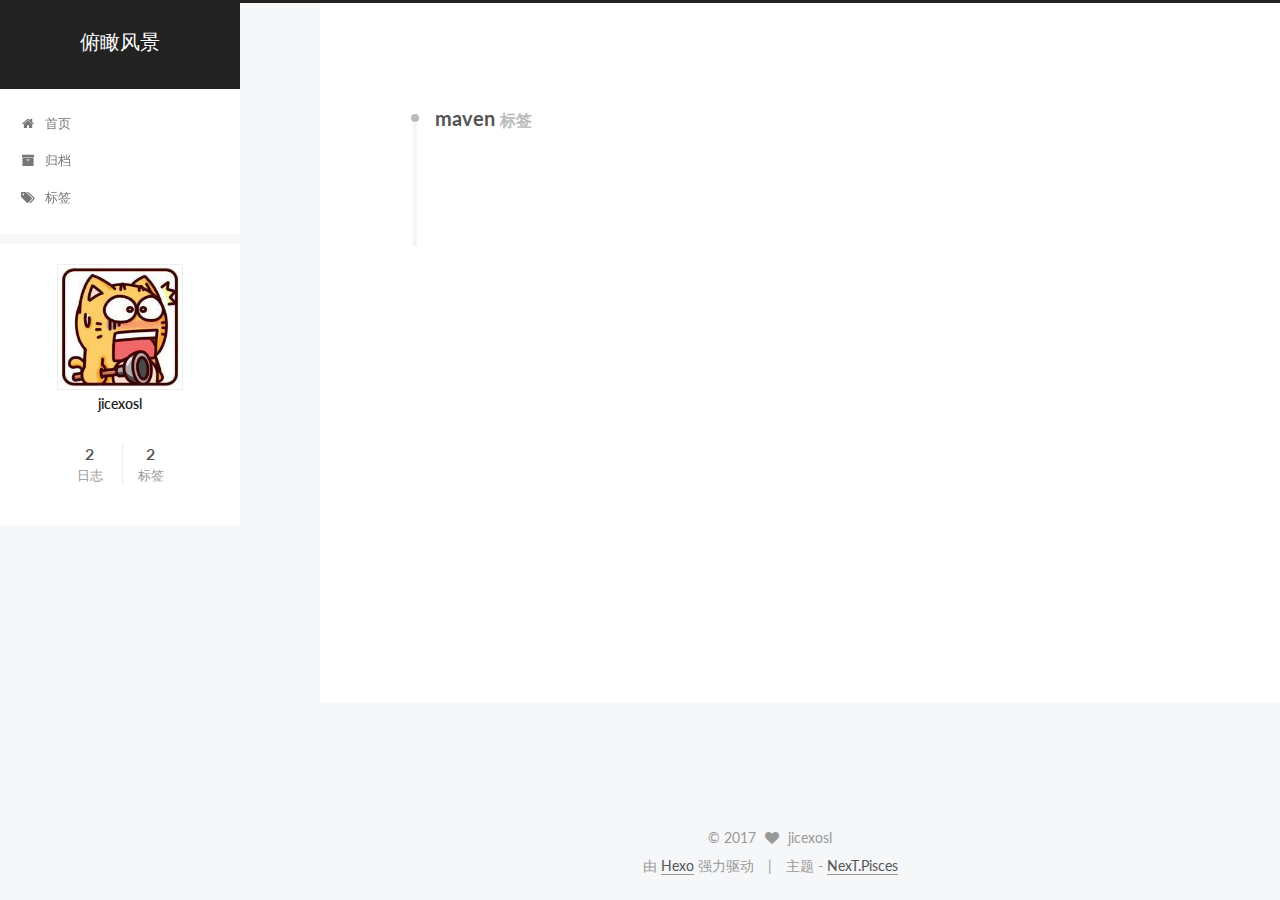
<file: tags/maven/index.html>
<!doctype html>



  


<html class="theme-next pisces use-motion" lang="zh-Hans">
<head>
  <meta charset="UTF-8"/>
<meta http-equiv="X-UA-Compatible" content="IE=edge" />
<meta name="viewport" content="width=device-width, initial-scale=1, maximum-scale=1"/>



<meta http-equiv="Cache-Control" content="no-transform" />
<meta http-equiv="Cache-Control" content="no-siteapp" />












  
  
  <link href="/lib/fancybox/source/jquery.fancybox.css?v=2.1.5" rel="stylesheet" type="text/css" />




  
  
  
  

  
    
    
  

  

  

  

  

  
    
    
    <link href="//fonts.googleapis.com/css?family=Lato:300,300italic,400,400italic,700,700italic&subset=latin,latin-ext" rel="stylesheet" type="text/css">
  






<link href="/lib/font-awesome/css/font-awesome.min.css?v=4.6.2" rel="stylesheet" type="text/css" />

<link href="/css/main.css?v=5.1.0" rel="stylesheet" type="text/css" />


  <meta name="keywords" content="Hexo, NexT" />








  <link rel="shortcut icon" type="image/x-icon" href="/favicon.ico?v=5.1.0" />






<meta property="og:type" content="website">
<meta property="og:title" content="俯瞰风景">
<meta property="og:url" content="http://jicexo.com/tags/maven/index.html">
<meta property="og:site_name" content="俯瞰风景">
<meta name="twitter:card" content="summary">
<meta name="twitter:title" content="俯瞰风景">



<script type="text/javascript" id="hexo.configurations">
  var NexT = window.NexT || {};
  var CONFIG = {
    root: '/',
    scheme: 'Pisces',
    sidebar: {"position":"left","display":"post"},
    fancybox: true,
    motion: true,
    duoshuo: {
      userId: '0',
      author: '博主'
    },
    algolia: {
      applicationID: '',
      apiKey: '',
      indexName: '',
      hits: {"per_page":10},
      labels: {"input_placeholder":"Search for Posts","hits_empty":"We didn't find any results for the search: ${query}","hits_stats":"${hits} results found in ${time} ms"}
    }
  };
</script>



  <link rel="canonical" href="http://jicexo.com/tags/maven/"/>





  <title> 标签: maven | 俯瞰风景 </title>
</head>

<body itemscope itemtype="http://schema.org/WebPage" lang="zh-Hans">

  



  <script type="text/javascript">
    var _hmt = _hmt || [];
    (function() {
      var hm = document.createElement("script");
      hm.src = "https://hm.baidu.com/hm.js?0caeadd9659a897f54b2b84836ae67bf";
      var s = document.getElementsByTagName("script")[0];
      s.parentNode.insertBefore(hm, s);
    })();
  </script>








  
  
    
  

  <div class="container one-collumn sidebar-position-left  ">
    <div class="headband"></div>

    <header id="header" class="header" itemscope itemtype="http://schema.org/WPHeader">
      <div class="header-inner"><div class="site-meta ">
  

  <div class="custom-logo-site-title">
    <a href="/"  class="brand" rel="start">
      <span class="logo-line-before"><i></i></span>
      <span class="site-title">俯瞰风景</span>
      <span class="logo-line-after"><i></i></span>
    </a>
  </div>
    
      <p class="site-subtitle"></p>
    
</div>

<div class="site-nav-toggle">
  <button>
    <span class="btn-bar"></span>
    <span class="btn-bar"></span>
    <span class="btn-bar"></span>
  </button>
</div>

<nav class="site-nav">
  

  
    <ul id="menu" class="menu">
      
        
        <li class="menu-item menu-item-home">
          <a href="/" rel="section">
            
              <i class="menu-item-icon fa fa-fw fa-home"></i> <br />
            
            首页
          </a>
        </li>
      
        
        <li class="menu-item menu-item-archives">
          <a href="/archives" rel="section">
            
              <i class="menu-item-icon fa fa-fw fa-archive"></i> <br />
            
            归档
          </a>
        </li>
      
        
        <li class="menu-item menu-item-tags">
          <a href="/tags" rel="section">
            
              <i class="menu-item-icon fa fa-fw fa-tags"></i> <br />
            
            标签
          </a>
        </li>
      

      
    </ul>
  

  
</nav>



 </div>
    </header>

    <main id="main" class="main">
      <div class="main-inner">
        <div class="content-wrap">
          <div id="content" class="content">
            

  <div id="posts" class="posts-collapse">
    <div class="collection-title">
      <h2 >
        maven
        <small>标签</small>
      </h2>
    </div>

    
      

  <article class="post post-type-normal" itemscope itemtype="http://schema.org/Article">
    <header class="post-header">

      <h1 class="post-title">
        
            <a class="post-title-link" href="/2017/02/10/maven打包配置/" itemprop="url">
              
                <span itemprop="name">maven打包配置</span>
              
            </a>
        
      </h1>

      <div class="post-meta">
        <time class="post-time" itemprop="dateCreated"
              datetime="2017-02-10T13:31:52+08:00"
              content="2017-02-10" >
          02-10
        </time>
      </div>

    </header>
  </article>


    
  </div>

  

          
          </div>
          


          

        </div>
        
          
  
  <div class="sidebar-toggle">
    <div class="sidebar-toggle-line-wrap">
      <span class="sidebar-toggle-line sidebar-toggle-line-first"></span>
      <span class="sidebar-toggle-line sidebar-toggle-line-middle"></span>
      <span class="sidebar-toggle-line sidebar-toggle-line-last"></span>
    </div>
  </div>

  <aside id="sidebar" class="sidebar">
    <div class="sidebar-inner">

      

      

      <section class="site-overview sidebar-panel sidebar-panel-active">
        <div class="site-author motion-element" itemprop="author" itemscope itemtype="http://schema.org/Person">
          <img class="site-author-image" itemprop="image"
               src="/images/cat.jpeg"
               alt="jicexosl" />
          <p class="site-author-name" itemprop="name">jicexosl</p>
          <p class="site-description motion-element" itemprop="description"></p>
        </div>
        <nav class="site-state motion-element">
        
          
            <div class="site-state-item site-state-posts">
              <a href="/archives">
                <span class="site-state-item-count">2</span>
                <span class="site-state-item-name">日志</span>
              </a>
            </div>
          

          

          
            <div class="site-state-item site-state-tags">
              <a href="/tags">
                <span class="site-state-item-count">2</span>
                <span class="site-state-item-name">标签</span>
              </a>
            </div>
          

        </nav>

        

        <div class="links-of-author motion-element">
          
        </div>

        
        

        
        

        


      </section>

      

    </div>
  </aside>


        
      </div>
    </main>

    <footer id="footer" class="footer">
      <div class="footer-inner">
        <div class="copyright" >
  
  &copy; 
  <span itemprop="copyrightYear">2017</span>
  <span class="with-love">
    <i class="fa fa-heart"></i>
  </span>
  <span class="author" itemprop="copyrightHolder">jicexosl</span>
</div>


<div class="powered-by">
  由 <a class="theme-link" href="https://hexo.io">Hexo</a> 强力驱动
</div>

<div class="theme-info">
  主题 -
  <a class="theme-link" href="https://github.com/iissnan/hexo-theme-next">
    NexT.Pisces
  </a>
</div>


        

        
      </div>
    </footer>

    <div class="back-to-top">
      <i class="fa fa-arrow-up"></i>
    </div>
  </div>

  

<script type="text/javascript">
  if (Object.prototype.toString.call(window.Promise) !== '[object Function]') {
    window.Promise = null;
  }
</script>









  




  
  <script type="text/javascript" src="/lib/jquery/index.js?v=2.1.3"></script>

  
  <script type="text/javascript" src="/lib/fastclick/lib/fastclick.min.js?v=1.0.6"></script>

  
  <script type="text/javascript" src="/lib/jquery_lazyload/jquery.lazyload.js?v=1.9.7"></script>

  
  <script type="text/javascript" src="/lib/velocity/velocity.min.js?v=1.2.1"></script>

  
  <script type="text/javascript" src="/lib/velocity/velocity.ui.min.js?v=1.2.1"></script>

  
  <script type="text/javascript" src="/lib/fancybox/source/jquery.fancybox.pack.js?v=2.1.5"></script>


  


  <script type="text/javascript" src="/js/src/utils.js?v=5.1.0"></script>

  <script type="text/javascript" src="/js/src/motion.js?v=5.1.0"></script>



  
  


  <script type="text/javascript" src="/js/src/affix.js?v=5.1.0"></script>

  <script type="text/javascript" src="/js/src/schemes/pisces.js?v=5.1.0"></script>



  

  


  <script type="text/javascript" src="/js/src/bootstrap.js?v=5.1.0"></script>



  

  
    
  

  <script type="text/javascript">
    var duoshuoQuery = {short_name:"jicexosl"};
    (function() {
      var ds = document.createElement('script');
      ds.type = 'text/javascript';ds.async = true;
      ds.id = 'duoshuo-script';
      ds.src = (document.location.protocol == 'https:' ? 'https:' : 'http:') + '//static.duoshuo.com/embed.js';
      ds.charset = 'UTF-8';
      (document.getElementsByTagName('head')[0]
      || document.getElementsByTagName('body')[0]).appendChild(ds);
    })();
  </script>

  
    
    
    <script src="/lib/ua-parser-js/dist/ua-parser.min.js?v=0.7.9"></script>
    <script src="/js/src/hook-duoshuo.js"></script>
  












  
  

  

  

  
  <script src="https://cdn1.lncld.net/static/js/av-core-mini-0.6.1.js"></script>
  <script>AV.initialize("H3NEWEot5gDOz2cHpRrVgxRp-gzGzoHsz", "poz1UlwtLUgHy9WbIzHXWsoE");</script>
  <script>
    function showTime(Counter) {
      var query = new AV.Query(Counter);
      var entries = [];
      var $visitors = $(".leancloud_visitors");

      $visitors.each(function () {
        entries.push( $(this).attr("id").trim() );
      });

      query.containedIn('url', entries);
      query.find()
        .done(function (results) {
          var COUNT_CONTAINER_REF = '.leancloud-visitors-count';

          if (results.length === 0) {
            $visitors.find(COUNT_CONTAINER_REF).text(0);
            return;
          }

          for (var i = 0; i < results.length; i++) {
            var item = results[i];
            var url = item.get('url');
            var time = item.get('time');
            var element = document.getElementById(url);

            $(element).find(COUNT_CONTAINER_REF).text(time);
          }
          for(var i = 0; i < entries.length; i++) {
            var url = entries[i];
            var element = document.getElementById(url);
            var countSpan = $(element).find(COUNT_CONTAINER_REF);
            if( countSpan.text() == '') {
              countSpan.text(0);
            }
          }
        })
        .fail(function (object, error) {
          console.log("Error: " + error.code + " " + error.message);
        });
    }

    function addCount(Counter) {
      var $visitors = $(".leancloud_visitors");
      var url = $visitors.attr('id').trim();
      var title = $visitors.attr('data-flag-title').trim();
      var query = new AV.Query(Counter);

      query.equalTo("url", url);
      query.find({
        success: function(results) {
          if (results.length > 0) {
            var counter = results[0];
            counter.fetchWhenSave(true);
            counter.increment("time");
            counter.save(null, {
              success: function(counter) {
                var $element = $(document.getElementById(url));
                $element.find('.leancloud-visitors-count').text(counter.get('time'));
              },
              error: function(counter, error) {
                console.log('Failed to save Visitor num, with error message: ' + error.message);
              }
            });
          } else {
            var newcounter = new Counter();
            /* Set ACL */
            var acl = new AV.ACL();
            acl.setPublicReadAccess(true);
            acl.setPublicWriteAccess(true);
            newcounter.setACL(acl);
            /* End Set ACL */
            newcounter.set("title", title);
            newcounter.set("url", url);
            newcounter.set("time", 1);
            newcounter.save(null, {
              success: function(newcounter) {
                var $element = $(document.getElementById(url));
                $element.find('.leancloud-visitors-count').text(newcounter.get('time'));
              },
              error: function(newcounter, error) {
                console.log('Failed to create');
              }
            });
          }
        },
        error: function(error) {
          console.log('Error:' + error.code + " " + error.message);
        }
      });
    }

    $(function() {
      var Counter = AV.Object.extend("Counter");
      if ($('.leancloud_visitors').length == 1) {
        addCount(Counter);
      } else if ($('.post-title-link').length > 1) {
        showTime(Counter);
      }
    });
  </script>



  

  


</body>
</html>
</file>
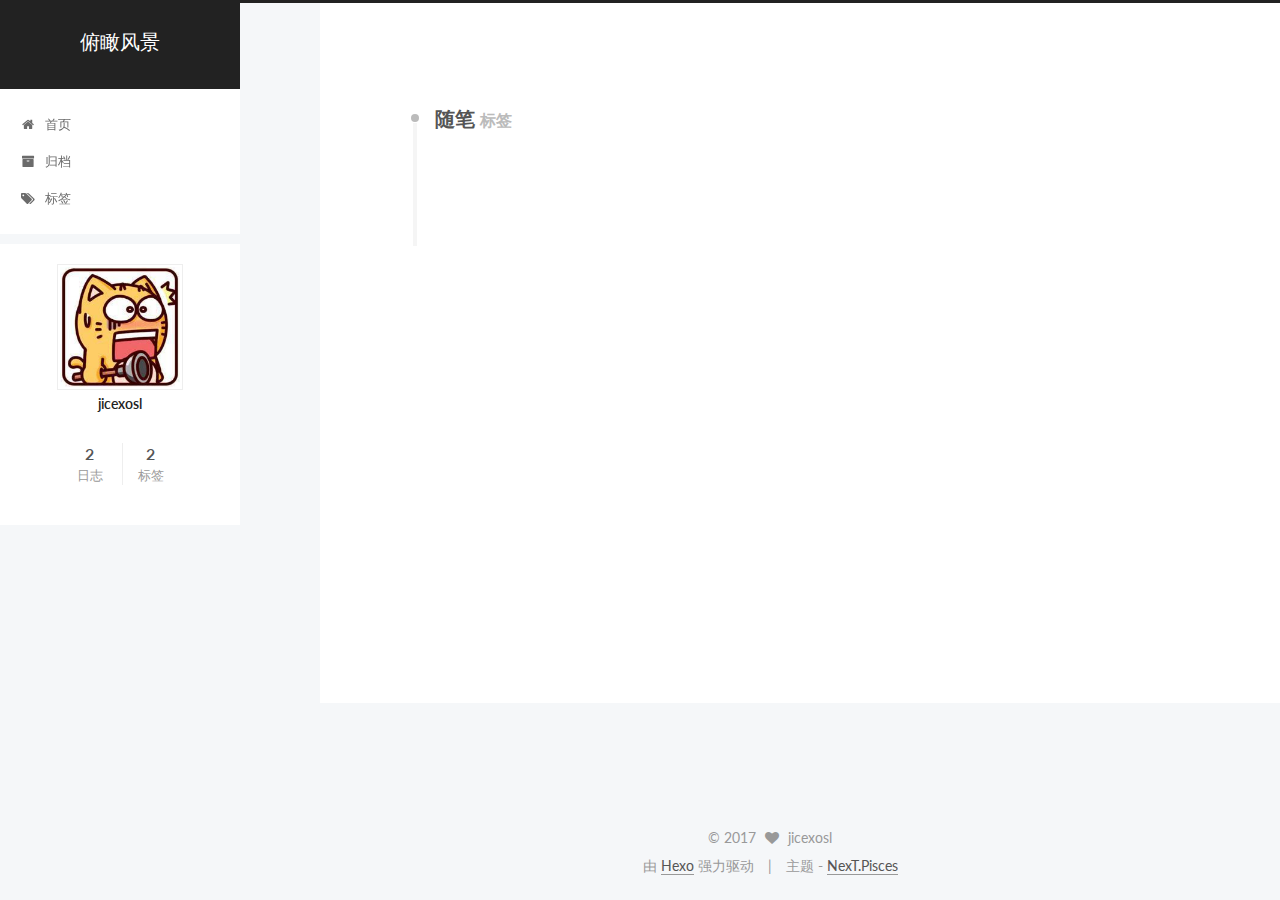
<file: tags/随笔/index.html>
<!doctype html>



  


<html class="theme-next pisces use-motion" lang="zh-Hans">
<head>
  <meta charset="UTF-8"/>
<meta http-equiv="X-UA-Compatible" content="IE=edge" />
<meta name="viewport" content="width=device-width, initial-scale=1, maximum-scale=1"/>



<meta http-equiv="Cache-Control" content="no-transform" />
<meta http-equiv="Cache-Control" content="no-siteapp" />












  
  
  <link href="/lib/fancybox/source/jquery.fancybox.css?v=2.1.5" rel="stylesheet" type="text/css" />




  
  
  
  

  
    
    
  

  

  

  

  

  
    
    
    <link href="//fonts.googleapis.com/css?family=Lato:300,300italic,400,400italic,700,700italic&subset=latin,latin-ext" rel="stylesheet" type="text/css">
  






<link href="/lib/font-awesome/css/font-awesome.min.css?v=4.6.2" rel="stylesheet" type="text/css" />

<link href="/css/main.css?v=5.1.0" rel="stylesheet" type="text/css" />


  <meta name="keywords" content="Hexo, NexT" />








  <link rel="shortcut icon" type="image/x-icon" href="/favicon.ico?v=5.1.0" />






<meta property="og:type" content="website">
<meta property="og:title" content="俯瞰风景">
<meta property="og:url" content="http://jicexo.com/tags/随笔/index.html">
<meta property="og:site_name" content="俯瞰风景">
<meta name="twitter:card" content="summary">
<meta name="twitter:title" content="俯瞰风景">



<script type="text/javascript" id="hexo.configurations">
  var NexT = window.NexT || {};
  var CONFIG = {
    root: '/',
    scheme: 'Pisces',
    sidebar: {"position":"left","display":"post"},
    fancybox: true,
    motion: true,
    duoshuo: {
      userId: '0',
      author: '博主'
    },
    algolia: {
      applicationID: '',
      apiKey: '',
      indexName: '',
      hits: {"per_page":10},
      labels: {"input_placeholder":"Search for Posts","hits_empty":"We didn't find any results for the search: ${query}","hits_stats":"${hits} results found in ${time} ms"}
    }
  };
</script>



  <link rel="canonical" href="http://jicexo.com/tags/随笔/"/>





  <title> 标签: 随笔 | 俯瞰风景 </title>
</head>

<body itemscope itemtype="http://schema.org/WebPage" lang="zh-Hans">

  



  <script type="text/javascript">
    var _hmt = _hmt || [];
    (function() {
      var hm = document.createElement("script");
      hm.src = "https://hm.baidu.com/hm.js?0caeadd9659a897f54b2b84836ae67bf";
      var s = document.getElementsByTagName("script")[0];
      s.parentNode.insertBefore(hm, s);
    })();
  </script>








  
  
    
  

  <div class="container one-collumn sidebar-position-left  ">
    <div class="headband"></div>

    <header id="header" class="header" itemscope itemtype="http://schema.org/WPHeader">
      <div class="header-inner"><div class="site-meta ">
  

  <div class="custom-logo-site-title">
    <a href="/"  class="brand" rel="start">
      <span class="logo-line-before"><i></i></span>
      <span class="site-title">俯瞰风景</span>
      <span class="logo-line-after"><i></i></span>
    </a>
  </div>
    
      <p class="site-subtitle"></p>
    
</div>

<div class="site-nav-toggle">
  <button>
    <span class="btn-bar"></span>
    <span class="btn-bar"></span>
    <span class="btn-bar"></span>
  </button>
</div>

<nav class="site-nav">
  

  
    <ul id="menu" class="menu">
      
        
        <li class="menu-item menu-item-home">
          <a href="/" rel="section">
            
              <i class="menu-item-icon fa fa-fw fa-home"></i> <br />
            
            首页
          </a>
        </li>
      
        
        <li class="menu-item menu-item-archives">
          <a href="/archives" rel="section">
            
              <i class="menu-item-icon fa fa-fw fa-archive"></i> <br />
            
            归档
          </a>
        </li>
      
        
        <li class="menu-item menu-item-tags">
          <a href="/tags" rel="section">
            
              <i class="menu-item-icon fa fa-fw fa-tags"></i> <br />
            
            标签
          </a>
        </li>
      

      
    </ul>
  

  
</nav>



 </div>
    </header>

    <main id="main" class="main">
      <div class="main-inner">
        <div class="content-wrap">
          <div id="content" class="content">
            

  <div id="posts" class="posts-collapse">
    <div class="collection-title">
      <h2 >
        随笔
        <small>标签</small>
      </h2>
    </div>

    
      

  <article class="post post-type-normal" itemscope itemtype="http://schema.org/Article">
    <header class="post-header">

      <h1 class="post-title">
        
            <a class="post-title-link" href="/2017/02/07/开通博客/" itemprop="url">
              
                <span itemprop="name">开通博客</span>
              
            </a>
        
      </h1>

      <div class="post-meta">
        <time class="post-time" itemprop="dateCreated"
              datetime="2017-02-07T20:12:22+08:00"
              content="2017-02-07" >
          02-07
        </time>
      </div>

    </header>
  </article>


    
  </div>

  

          
          </div>
          


          

        </div>
        
          
  
  <div class="sidebar-toggle">
    <div class="sidebar-toggle-line-wrap">
      <span class="sidebar-toggle-line sidebar-toggle-line-first"></span>
      <span class="sidebar-toggle-line sidebar-toggle-line-middle"></span>
      <span class="sidebar-toggle-line sidebar-toggle-line-last"></span>
    </div>
  </div>

  <aside id="sidebar" class="sidebar">
    <div class="sidebar-inner">

      

      

      <section class="site-overview sidebar-panel sidebar-panel-active">
        <div class="site-author motion-element" itemprop="author" itemscope itemtype="http://schema.org/Person">
          <img class="site-author-image" itemprop="image"
               src="/images/cat.jpeg"
               alt="jicexosl" />
          <p class="site-author-name" itemprop="name">jicexosl</p>
          <p class="site-description motion-element" itemprop="description"></p>
        </div>
        <nav class="site-state motion-element">
        
          
            <div class="site-state-item site-state-posts">
              <a href="/archives">
                <span class="site-state-item-count">2</span>
                <span class="site-state-item-name">日志</span>
              </a>
            </div>
          

          

          
            <div class="site-state-item site-state-tags">
              <a href="/tags">
                <span class="site-state-item-count">2</span>
                <span class="site-state-item-name">标签</span>
              </a>
            </div>
          

        </nav>

        

        <div class="links-of-author motion-element">
          
        </div>

        
        

        
        

        


      </section>

      

    </div>
  </aside>


        
      </div>
    </main>

    <footer id="footer" class="footer">
      <div class="footer-inner">
        <div class="copyright" >
  
  &copy; 
  <span itemprop="copyrightYear">2017</span>
  <span class="with-love">
    <i class="fa fa-heart"></i>
  </span>
  <span class="author" itemprop="copyrightHolder">jicexosl</span>
</div>


<div class="powered-by">
  由 <a class="theme-link" href="https://hexo.io">Hexo</a> 强力驱动
</div>

<div class="theme-info">
  主题 -
  <a class="theme-link" href="https://github.com/iissnan/hexo-theme-next">
    NexT.Pisces
  </a>
</div>


        

        
      </div>
    </footer>

    <div class="back-to-top">
      <i class="fa fa-arrow-up"></i>
    </div>
  </div>

  

<script type="text/javascript">
  if (Object.prototype.toString.call(window.Promise) !== '[object Function]') {
    window.Promise = null;
  }
</script>









  




  
  <script type="text/javascript" src="/lib/jquery/index.js?v=2.1.3"></script>

  
  <script type="text/javascript" src="/lib/fastclick/lib/fastclick.min.js?v=1.0.6"></script>

  
  <script type="text/javascript" src="/lib/jquery_lazyload/jquery.lazyload.js?v=1.9.7"></script>

  
  <script type="text/javascript" src="/lib/velocity/velocity.min.js?v=1.2.1"></script>

  
  <script type="text/javascript" src="/lib/velocity/velocity.ui.min.js?v=1.2.1"></script>

  
  <script type="text/javascript" src="/lib/fancybox/source/jquery.fancybox.pack.js?v=2.1.5"></script>


  


  <script type="text/javascript" src="/js/src/utils.js?v=5.1.0"></script>

  <script type="text/javascript" src="/js/src/motion.js?v=5.1.0"></script>



  
  


  <script type="text/javascript" src="/js/src/affix.js?v=5.1.0"></script>

  <script type="text/javascript" src="/js/src/schemes/pisces.js?v=5.1.0"></script>



  

  


  <script type="text/javascript" src="/js/src/bootstrap.js?v=5.1.0"></script>



  

  
    
  

  <script type="text/javascript">
    var duoshuoQuery = {short_name:"jicexosl"};
    (function() {
      var ds = document.createElement('script');
      ds.type = 'text/javascript';ds.async = true;
      ds.id = 'duoshuo-script';
      ds.src = (document.location.protocol == 'https:' ? 'https:' : 'http:') + '//static.duoshuo.com/embed.js';
      ds.charset = 'UTF-8';
      (document.getElementsByTagName('head')[0]
      || document.getElementsByTagName('body')[0]).appendChild(ds);
    })();
  </script>

  
    
    
    <script src="/lib/ua-parser-js/dist/ua-parser.min.js?v=0.7.9"></script>
    <script src="/js/src/hook-duoshuo.js"></script>
  












  
  

  

  

  
  <script src="https://cdn1.lncld.net/static/js/av-core-mini-0.6.1.js"></script>
  <script>AV.initialize("H3NEWEot5gDOz2cHpRrVgxRp-gzGzoHsz", "poz1UlwtLUgHy9WbIzHXWsoE");</script>
  <script>
    function showTime(Counter) {
      var query = new AV.Query(Counter);
      var entries = [];
      var $visitors = $(".leancloud_visitors");

      $visitors.each(function () {
        entries.push( $(this).attr("id").trim() );
      });

      query.containedIn('url', entries);
      query.find()
        .done(function (results) {
          var COUNT_CONTAINER_REF = '.leancloud-visitors-count';

          if (results.length === 0) {
            $visitors.find(COUNT_CONTAINER_REF).text(0);
            return;
          }

          for (var i = 0; i < results.length; i++) {
            var item = results[i];
            var url = item.get('url');
            var time = item.get('time');
            var element = document.getElementById(url);

            $(element).find(COUNT_CONTAINER_REF).text(time);
          }
          for(var i = 0; i < entries.length; i++) {
            var url = entries[i];
            var element = document.getElementById(url);
            var countSpan = $(element).find(COUNT_CONTAINER_REF);
            if( countSpan.text() == '') {
              countSpan.text(0);
            }
          }
        })
        .fail(function (object, error) {
          console.log("Error: " + error.code + " " + error.message);
        });
    }

    function addCount(Counter) {
      var $visitors = $(".leancloud_visitors");
      var url = $visitors.attr('id').trim();
      var title = $visitors.attr('data-flag-title').trim();
      var query = new AV.Query(Counter);

      query.equalTo("url", url);
      query.find({
        success: function(results) {
          if (results.length > 0) {
            var counter = results[0];
            counter.fetchWhenSave(true);
            counter.increment("time");
            counter.save(null, {
              success: function(counter) {
                var $element = $(document.getElementById(url));
                $element.find('.leancloud-visitors-count').text(counter.get('time'));
              },
              error: function(counter, error) {
                console.log('Failed to save Visitor num, with error message: ' + error.message);
              }
            });
          } else {
            var newcounter = new Counter();
            /* Set ACL */
            var acl = new AV.ACL();
            acl.setPublicReadAccess(true);
            acl.setPublicWriteAccess(true);
            newcounter.setACL(acl);
            /* End Set ACL */
            newcounter.set("title", title);
            newcounter.set("url", url);
            newcounter.set("time", 1);
            newcounter.save(null, {
              success: function(newcounter) {
                var $element = $(document.getElementById(url));
                $element.find('.leancloud-visitors-count').text(newcounter.get('time'));
              },
              error: function(newcounter, error) {
                console.log('Failed to create');
              }
            });
          }
        },
        error: function(error) {
          console.log('Error:' + error.code + " " + error.message);
        }
      });
    }

    $(function() {
      var Counter = AV.Object.extend("Counter");
      if ($('.leancloud_visitors').length == 1) {
        addCount(Counter);
      } else if ($('.post-title-link').length > 1) {
        showTime(Counter);
      }
    });
  </script>



  

  


</body>
</html>
</file>
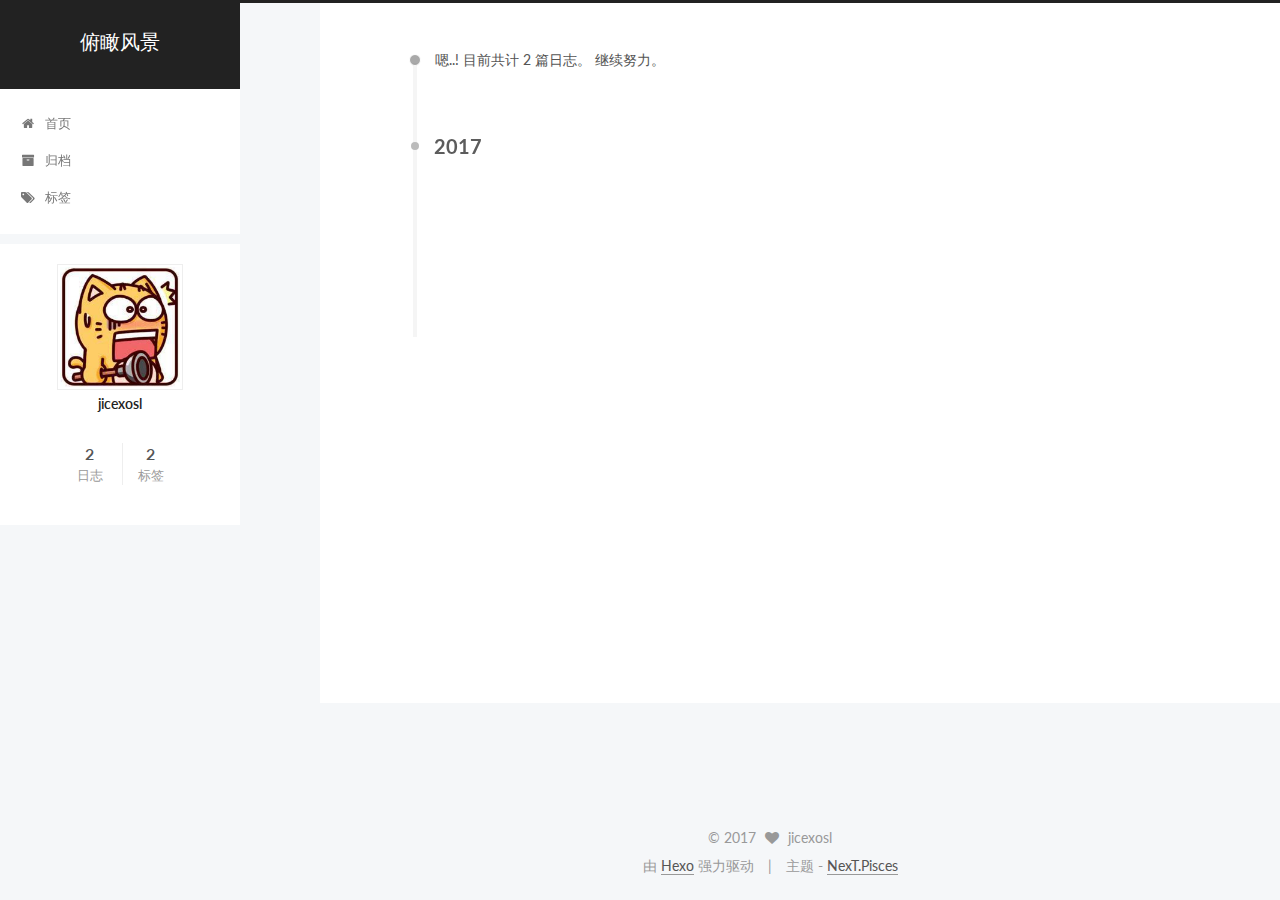
<file: archives/2017/02/index.html>
<!doctype html>



  


<html class="theme-next pisces use-motion" lang="zh-Hans">
<head>
  <meta charset="UTF-8"/>
<meta http-equiv="X-UA-Compatible" content="IE=edge" />
<meta name="viewport" content="width=device-width, initial-scale=1, maximum-scale=1"/>



<meta http-equiv="Cache-Control" content="no-transform" />
<meta http-equiv="Cache-Control" content="no-siteapp" />












  
  
  <link href="/lib/fancybox/source/jquery.fancybox.css?v=2.1.5" rel="stylesheet" type="text/css" />




  
  
  
  

  
    
    
  

  

  

  

  

  
    
    
    <link href="//fonts.googleapis.com/css?family=Lato:300,300italic,400,400italic,700,700italic&subset=latin,latin-ext" rel="stylesheet" type="text/css">
  






<link href="/lib/font-awesome/css/font-awesome.min.css?v=4.6.2" rel="stylesheet" type="text/css" />

<link href="/css/main.css?v=5.1.0" rel="stylesheet" type="text/css" />


  <meta name="keywords" content="Hexo, NexT" />








  <link rel="shortcut icon" type="image/x-icon" href="/favicon.ico?v=5.1.0" />






<meta property="og:type" content="website">
<meta property="og:title" content="俯瞰风景">
<meta property="og:url" content="http://jicexo.com/archives/2017/02/index.html">
<meta property="og:site_name" content="俯瞰风景">
<meta name="twitter:card" content="summary">
<meta name="twitter:title" content="俯瞰风景">



<script type="text/javascript" id="hexo.configurations">
  var NexT = window.NexT || {};
  var CONFIG = {
    root: '/',
    scheme: 'Pisces',
    sidebar: {"position":"left","display":"post"},
    fancybox: true,
    motion: true,
    duoshuo: {
      userId: '0',
      author: '博主'
    },
    algolia: {
      applicationID: '',
      apiKey: '',
      indexName: '',
      hits: {"per_page":10},
      labels: {"input_placeholder":"Search for Posts","hits_empty":"We didn't find any results for the search: ${query}","hits_stats":"${hits} results found in ${time} ms"}
    }
  };
</script>



  <link rel="canonical" href="http://jicexo.com/archives/2017/02/"/>





  <title> 归档 | 俯瞰风景 </title>
</head>

<body itemscope itemtype="http://schema.org/WebPage" lang="zh-Hans">

  



  <script type="text/javascript">
    var _hmt = _hmt || [];
    (function() {
      var hm = document.createElement("script");
      hm.src = "https://hm.baidu.com/hm.js?0caeadd9659a897f54b2b84836ae67bf";
      var s = document.getElementsByTagName("script")[0];
      s.parentNode.insertBefore(hm, s);
    })();
  </script>








  
  
    
  

  <div class="container one-collumn sidebar-position-left  page-archive  ">
    <div class="headband"></div>

    <header id="header" class="header" itemscope itemtype="http://schema.org/WPHeader">
      <div class="header-inner"><div class="site-meta ">
  

  <div class="custom-logo-site-title">
    <a href="/"  class="brand" rel="start">
      <span class="logo-line-before"><i></i></span>
      <span class="site-title">俯瞰风景</span>
      <span class="logo-line-after"><i></i></span>
    </a>
  </div>
    
      <p class="site-subtitle"></p>
    
</div>

<div class="site-nav-toggle">
  <button>
    <span class="btn-bar"></span>
    <span class="btn-bar"></span>
    <span class="btn-bar"></span>
  </button>
</div>

<nav class="site-nav">
  

  
    <ul id="menu" class="menu">
      
        
        <li class="menu-item menu-item-home">
          <a href="/" rel="section">
            
              <i class="menu-item-icon fa fa-fw fa-home"></i> <br />
            
            首页
          </a>
        </li>
      
        
        <li class="menu-item menu-item-archives">
          <a href="/archives" rel="section">
            
              <i class="menu-item-icon fa fa-fw fa-archive"></i> <br />
            
            归档
          </a>
        </li>
      
        
        <li class="menu-item menu-item-tags">
          <a href="/tags" rel="section">
            
              <i class="menu-item-icon fa fa-fw fa-tags"></i> <br />
            
            标签
          </a>
        </li>
      

      
    </ul>
  

  
</nav>



 </div>
    </header>

    <main id="main" class="main">
      <div class="main-inner">
        <div class="content-wrap">
          <div id="content" class="content">
            

  <section id="posts" class="posts-collapse">
    <span class="archive-move-on"></span>

    <span class="archive-page-counter">
      
      
      
        
      
      嗯..! 目前共计 2 篇日志。 继续努力。
    </span>

    

      
      
      

      
        
        <div class="collection-title">
          <h2 class="archive-year motion-element" id="archive-year-2017">2017</h2>
        </div>
      
      

      

  <article class="post post-type-normal" itemscope itemtype="http://schema.org/Article">
    <header class="post-header">

      <h1 class="post-title">
        
            <a class="post-title-link" href="/2017/02/10/maven打包配置/" itemprop="url">
              
                <span itemprop="name">maven打包配置</span>
              
            </a>
        
      </h1>

      <div class="post-meta">
        <time class="post-time" itemprop="dateCreated"
              datetime="2017-02-10T13:31:52+08:00"
              content="2017-02-10" >
          02-10
        </time>
      </div>

    </header>
  </article>



    

      
      
      

      
      

      

  <article class="post post-type-normal" itemscope itemtype="http://schema.org/Article">
    <header class="post-header">

      <h1 class="post-title">
        
            <a class="post-title-link" href="/2017/02/07/开通博客/" itemprop="url">
              
                <span itemprop="name">开通博客</span>
              
            </a>
        
      </h1>

      <div class="post-meta">
        <time class="post-time" itemprop="dateCreated"
              datetime="2017-02-07T20:12:22+08:00"
              content="2017-02-07" >
          02-07
        </time>
      </div>

    </header>
  </article>



    

  </section>

  


          
          </div>
          


          

        </div>
        
          
  
  <div class="sidebar-toggle">
    <div class="sidebar-toggle-line-wrap">
      <span class="sidebar-toggle-line sidebar-toggle-line-first"></span>
      <span class="sidebar-toggle-line sidebar-toggle-line-middle"></span>
      <span class="sidebar-toggle-line sidebar-toggle-line-last"></span>
    </div>
  </div>

  <aside id="sidebar" class="sidebar">
    <div class="sidebar-inner">

      

      

      <section class="site-overview sidebar-panel sidebar-panel-active">
        <div class="site-author motion-element" itemprop="author" itemscope itemtype="http://schema.org/Person">
          <img class="site-author-image" itemprop="image"
               src="/images/cat.jpeg"
               alt="jicexosl" />
          <p class="site-author-name" itemprop="name">jicexosl</p>
          <p class="site-description motion-element" itemprop="description"></p>
        </div>
        <nav class="site-state motion-element">
        
          
            <div class="site-state-item site-state-posts">
              <a href="/archives">
                <span class="site-state-item-count">2</span>
                <span class="site-state-item-name">日志</span>
              </a>
            </div>
          

          

          
            <div class="site-state-item site-state-tags">
              <a href="/tags">
                <span class="site-state-item-count">2</span>
                <span class="site-state-item-name">标签</span>
              </a>
            </div>
          

        </nav>

        

        <div class="links-of-author motion-element">
          
        </div>

        
        

        
        

        


      </section>

      

    </div>
  </aside>


        
      </div>
    </main>

    <footer id="footer" class="footer">
      <div class="footer-inner">
        <div class="copyright" >
  
  &copy; 
  <span itemprop="copyrightYear">2017</span>
  <span class="with-love">
    <i class="fa fa-heart"></i>
  </span>
  <span class="author" itemprop="copyrightHolder">jicexosl</span>
</div>


<div class="powered-by">
  由 <a class="theme-link" href="https://hexo.io">Hexo</a> 强力驱动
</div>

<div class="theme-info">
  主题 -
  <a class="theme-link" href="https://github.com/iissnan/hexo-theme-next">
    NexT.Pisces
  </a>
</div>


        

        
      </div>
    </footer>

    <div class="back-to-top">
      <i class="fa fa-arrow-up"></i>
    </div>
  </div>

  

<script type="text/javascript">
  if (Object.prototype.toString.call(window.Promise) !== '[object Function]') {
    window.Promise = null;
  }
</script>









  




  
  <script type="text/javascript" src="/lib/jquery/index.js?v=2.1.3"></script>

  
  <script type="text/javascript" src="/lib/fastclick/lib/fastclick.min.js?v=1.0.6"></script>

  
  <script type="text/javascript" src="/lib/jquery_lazyload/jquery.lazyload.js?v=1.9.7"></script>

  
  <script type="text/javascript" src="/lib/velocity/velocity.min.js?v=1.2.1"></script>

  
  <script type="text/javascript" src="/lib/velocity/velocity.ui.min.js?v=1.2.1"></script>

  
  <script type="text/javascript" src="/lib/fancybox/source/jquery.fancybox.pack.js?v=2.1.5"></script>


  


  <script type="text/javascript" src="/js/src/utils.js?v=5.1.0"></script>

  <script type="text/javascript" src="/js/src/motion.js?v=5.1.0"></script>



  
  


  <script type="text/javascript" src="/js/src/affix.js?v=5.1.0"></script>

  <script type="text/javascript" src="/js/src/schemes/pisces.js?v=5.1.0"></script>



  
  
    <script type="text/javascript" id="motion.page.archive">
      $('.archive-year').velocity('transition.slideLeftIn');
    </script>
  


  


  <script type="text/javascript" src="/js/src/bootstrap.js?v=5.1.0"></script>



  

  
    
  

  <script type="text/javascript">
    var duoshuoQuery = {short_name:"jicexosl"};
    (function() {
      var ds = document.createElement('script');
      ds.type = 'text/javascript';ds.async = true;
      ds.id = 'duoshuo-script';
      ds.src = (document.location.protocol == 'https:' ? 'https:' : 'http:') + '//static.duoshuo.com/embed.js';
      ds.charset = 'UTF-8';
      (document.getElementsByTagName('head')[0]
      || document.getElementsByTagName('body')[0]).appendChild(ds);
    })();
  </script>

  
    
    
    <script src="/lib/ua-parser-js/dist/ua-parser.min.js?v=0.7.9"></script>
    <script src="/js/src/hook-duoshuo.js"></script>
  












  
  

  

  

  
  <script src="https://cdn1.lncld.net/static/js/av-core-mini-0.6.1.js"></script>
  <script>AV.initialize("H3NEWEot5gDOz2cHpRrVgxRp-gzGzoHsz", "poz1UlwtLUgHy9WbIzHXWsoE");</script>
  <script>
    function showTime(Counter) {
      var query = new AV.Query(Counter);
      var entries = [];
      var $visitors = $(".leancloud_visitors");

      $visitors.each(function () {
        entries.push( $(this).attr("id").trim() );
      });

      query.containedIn('url', entries);
      query.find()
        .done(function (results) {
          var COUNT_CONTAINER_REF = '.leancloud-visitors-count';

          if (results.length === 0) {
            $visitors.find(COUNT_CONTAINER_REF).text(0);
            return;
          }

          for (var i = 0; i < results.length; i++) {
            var item = results[i];
            var url = item.get('url');
            var time = item.get('time');
            var element = document.getElementById(url);

            $(element).find(COUNT_CONTAINER_REF).text(time);
          }
          for(var i = 0; i < entries.length; i++) {
            var url = entries[i];
            var element = document.getElementById(url);
            var countSpan = $(element).find(COUNT_CONTAINER_REF);
            if( countSpan.text() == '') {
              countSpan.text(0);
            }
          }
        })
        .fail(function (object, error) {
          console.log("Error: " + error.code + " " + error.message);
        });
    }

    function addCount(Counter) {
      var $visitors = $(".leancloud_visitors");
      var url = $visitors.attr('id').trim();
      var title = $visitors.attr('data-flag-title').trim();
      var query = new AV.Query(Counter);

      query.equalTo("url", url);
      query.find({
        success: function(results) {
          if (results.length > 0) {
            var counter = results[0];
            counter.fetchWhenSave(true);
            counter.increment("time");
            counter.save(null, {
              success: function(counter) {
                var $element = $(document.getElementById(url));
                $element.find('.leancloud-visitors-count').text(counter.get('time'));
              },
              error: function(counter, error) {
                console.log('Failed to save Visitor num, with error message: ' + error.message);
              }
            });
          } else {
            var newcounter = new Counter();
            /* Set ACL */
            var acl = new AV.ACL();
            acl.setPublicReadAccess(true);
            acl.setPublicWriteAccess(true);
            newcounter.setACL(acl);
            /* End Set ACL */
            newcounter.set("title", title);
            newcounter.set("url", url);
            newcounter.set("time", 1);
            newcounter.save(null, {
              success: function(newcounter) {
                var $element = $(document.getElementById(url));
                $element.find('.leancloud-visitors-count').text(newcounter.get('time'));
              },
              error: function(newcounter, error) {
                console.log('Failed to create');
              }
            });
          }
        },
        error: function(error) {
          console.log('Error:' + error.code + " " + error.message);
        }
      });
    }

    $(function() {
      var Counter = AV.Object.extend("Counter");
      if ($('.leancloud_visitors').length == 1) {
        addCount(Counter);
      } else if ($('.post-title-link').length > 1) {
        showTime(Counter);
      }
    });
  </script>



  

  


</body>
</html>
</file>
<file: css/main.css>
/* normalize.css v3.0.2 | MIT License | git.io/normalize */
html {
  font-family: sans-serif; /* 1 */
  -ms-text-size-adjust: 100%; /* 2 */
  -webkit-text-size-adjust: 100%; /* 2 */
}
body {
  margin: 0;
}
article,
aside,
details,
figcaption,
figure,
footer,
header,
hgroup,
main,
menu,
nav,
section,
summary {
  display: block;
}
audio,
canvas,
progress,
video {
  display: inline-block; /* 1 */
  vertical-align: baseline; /* 2 */
}
audio:not([controls]) {
  display: none;
  height: 0;
}
[hidden],
template {
  display: none;
}
a {
  background-color: transparent;
}
a:active,
a:hover {
  outline: 0;
}
abbr[title] {
  border-bottom: 1px dotted;
}
b,
strong {
  font-weight: bold;
}
dfn {
  font-style: italic;
}
h1 {
  font-size: 2em;
  margin: 0.67em 0;
}
mark {
  background: #ff0;
  color: #000;
}
small {
  font-size: 80%;
}
sub,
sup {
  font-size: 75%;
  line-height: 0;
  position: relative;
  vertical-align: baseline;
}
sup {
  top: -0.5em;
}
sub {
  bottom: -0.25em;
}
img {
  border: 0;
}
svg:not(:root) {
  overflow: hidden;
}
figure {
  margin: 1em 40px;
}
hr {
  -moz-box-sizing: content-box;
  box-sizing: content-box;
  height: 0;
}
pre {
  overflow: auto;
}
code,
kbd,
pre,
samp {
  font-family: monospace, monospace;
  font-size: 1em;
}
button,
input,
optgroup,
select,
textarea {
  color: inherit; /* 1 */
  font: inherit; /* 2 */
  margin: 0; /* 3 */
}
button {
  overflow: visible;
}
button,
select {
  text-transform: none;
}
button,
html input[type="button"],
input[type="reset"],
input[type="submit"] {
  -webkit-appearance: button; /* 2 */
  cursor: pointer; /* 3 */
}
button[disabled],
html input[disabled] {
  cursor: default;
}
button::-moz-focus-inner,
input::-moz-focus-inner {
  border: 0;
  padding: 0;
}
input {
  line-height: normal;
}
input[type="checkbox"],
input[type="radio"] {
  box-sizing: border-box; /* 1 */
  padding: 0; /* 2 */
}
input[type="number"]::-webkit-inner-spin-button,
input[type="number"]::-webkit-outer-spin-button {
  height: auto;
}
input[type="search"] {
  -webkit-appearance: textfield; /* 1 */
  -moz-box-sizing: content-box;
  -webkit-box-sizing: content-box; /* 2 */
  box-sizing: content-box;
}
input[type="search"]::-webkit-search-cancel-button,
input[type="search"]::-webkit-search-decoration {
  -webkit-appearance: none;
}
fieldset {
  border: 1px solid #c0c0c0;
  margin: 0 2px;
  padding: 0.35em 0.625em 0.75em;
}
legend {
  border: 0; /* 1 */
  padding: 0; /* 2 */
}
textarea {
  overflow: auto;
}
optgroup {
  font-weight: bold;
}
table {
  border-collapse: collapse;
  border-spacing: 0;
}
td,
th {
  padding: 0;
}
::selection {
  background: #262a30;
  color: #fff;
}
body {
  position: relative;
  font-family: 'Lato', "PingFang SC", "Microsoft YaHei", sans-serif;
  font-size: 14px;
  line-height: 2;
  color: #555;
  background: #f5f7f9;
}
@media (max-width: 767px) {
  body {
    padding-right: 0 !important;
  }
}
@media (min-width: 768px) and (max-width: 991px) {
  body {
    padding-right: 0 !important;
  }
}
@media (min-width: 1600px) {
  body {
    font-size: 16px;
  }
}
h1,
h2,
h3,
h4,
h5,
h6 {
  margin: 0;
  padding: 0;
  font-weight: bold;
  line-height: 1.5;
  font-family: 'Lato', "PingFang SC", "Microsoft YaHei", sans-serif;
}
h2,
h3,
h4,
h5,
h6 {
  margin: 20px 0 15px;
}
h1 {
  font-size: 22px;
}
@media (max-width: 767px) {
  h1 {
    font-size: 18px;
  }
}
h2 {
  font-size: 20px;
}
@media (max-width: 767px) {
  h2 {
    font-size: 16px;
  }
}
h3 {
  font-size: 18px;
}
@media (max-width: 767px) {
  h3 {
    font-size: 14px;
  }
}
h4 {
  font-size: 16px;
}
@media (max-width: 767px) {
  h4 {
    font-size: 12px;
  }
}
h5 {
  font-size: 14px;
}
@media (max-width: 767px) {
  h5 {
    font-size: 10px;
  }
}
h6 {
  font-size: 12px;
}
@media (max-width: 767px) {
  h6 {
    font-size: 8px;
  }
}
p {
  margin: 0 0 25px 0;
}
a {
  color: #555;
  text-decoration: none;
  border-bottom: 1px solid #999;
  word-wrap: break-word;
}
a:hover {
  color: #222;
  border-bottom-color: #222;
}
ul {
  list-style: none;
}
blockquote {
  margin: 0;
  padding: 0;
}
img {
  display: block;
  margin: auto;
  max-width: 100%;
  height: auto;
}
hr {
  margin: 40px 0;
  height: 3px;
  border: none;
  background-color: #ddd;
  background-image: repeating-linear-gradient(-45deg, #fff, #fff 4px, transparent 4px, transparent 8px);
}
blockquote {
  padding: 0 15px;
  color: #666;
  border-left: 4px solid #ddd;
}
blockquote cite::before {
  content: "-";
  padding: 0 5px;
}
dt {
  font-weight: 700;
}
dd {
  margin: 0;
  padding: 0;
}
.text-left {
  text-align: left;
}
.text-center {
  text-align: center;
}
.text-right {
  text-align: right;
}
.text-justify {
  text-align: justify;
}
.text-nowrap {
  white-space: nowrap;
}
.text-lowercase {
  text-transform: lowercase;
}
.text-uppercase {
  text-transform: uppercase;
}
.text-capitalize {
  text-transform: capitalize;
}
.center-block {
  display: block;
  margin-left: auto;
  margin-right: auto;
}
.clearfix:before,
.clearfix:after {
  content: " ";
  display: table;
}
.clearfix:after {
  clear: both;
}
.pullquote {
  width: 45%;
}
.pullquote.left {
  float: left;
  margin-left: 5px;
  margin-right: 10px;
}
.pullquote.right {
  float: right;
  margin-left: 10px;
  margin-right: 5px;
}
.affix.affix.affix {
  position: fixed;
}
.translation {
  margin-top: -20px;
  font-size: 14px;
  color: #999;
}
.scrollbar-measure {
  width: 100px;
  height: 100px;
  overflow: scroll;
  position: absolute;
  top: -9999px;
}
.use-motion .motion-element {
  opacity: 0;
}
#local-search-input {
  padding: 3px;
  border: none;
  text-indent: 14px;
  border-radius: 0;
  width: 140px;
  outline: none;
  border-bottom: 1px solid #999;
  background: inherit;
  opacity: 0.5;
}
#local-search-input:focus {
  opacity: 1;
}
.search-icon {
  position: absolute;
  top: 9px;
}
table {
  margin: 20px 0;
  width: 100%;
  border-collapse: collapse;
  border-spacing: 0;
  border: 1px solid #ddd;
  font-size: 14px;
  table-layout: fixed;
  word-wrap: break-all;
}
table>tbody>tr:nth-of-type(odd) {
  background-color: #f9f9f9;
}
table>tbody>tr:hover {
  background-color: #f5f5f5;
}
caption,
th,
td {
  padding: 8px;
  text-align: left;
  vertical-align: middle;
  font-weight: normal;
}
th,
td {
  border-bottom: 3px solid #ddd;
  border-right: 1px solid #eee;
}
th {
  padding-bottom: 10px;
  font-weight: 700;
}
td {
  border-bottom-width: 1px;
}
html,
body {
  height: 100%;
}
.container {
  position: relative;
  min-height: 100%;
}
.header-inner {
  margin: 0 auto;
  padding: 100px 0 70px;
  width: 960px;
}
@media (min-width: 1600px) {
  .container .header-inner {
    width: 1080px;
  }
}
.main {
  padding-bottom: 150px;
}
.main-inner {
  margin: 0 auto;
  width: 960px;
}
@media (min-width: 1600px) {
  .container .main-inner {
    width: 1080px;
  }
}
.footer {
  position: absolute;
  left: 0;
  bottom: 0;
  width: 100%;
  min-height: 50px;
}
.footer-inner {
  box-sizing: border-box;
  margin: 20px auto;
  width: 960px;
}
@media (min-width: 1600px) {
  .container .footer-inner {
    width: 1080px;
  }
}
pre,
.highlight {
  overflow: auto;
  margin: 20px 0;
  padding: 0;
  font-size: 13px;
  color: #4d4d4c;
  background: #f7f7f7;
  line-height: 1.6;
}
pre,
code {
  font-family: consolas, Menlo, "PingFang SC", "Microsoft YaHei", monospace;
}
code {
  padding: 2px 4px;
  word-wrap: break-word;
  color: #4d4d4c;
  background: #f7f7f7;
  border-radius: 3px;
  font-size: 13px;
}
pre code {
  padding: 0;
  color: #4d4d4c;
  background: none;
  text-shadow: none;
}
.highlight {
  border-radius: 1px;
}
.highlight pre {
  border: none;
  margin: 0;
  padding: 10px 0;
}
.highlight table {
  margin: 0;
  width: auto;
  border: none;
}
.highlight td {
  border: none;
  padding: 0;
}
.highlight figcaption {
  font-size: 1em;
  color: #4d4d4c;
  line-height: 1em;
  margin-bottom: 1em;
}
.highlight figcaption:before,
.highlight figcaption:after {
  content: " ";
  display: table;
}
.highlight figcaption:after {
  clear: both;
}
.highlight figcaption a {
  float: right;
  color: #4d4d4c;
}
.highlight figcaption a:hover {
  border-bottom-color: #4d4d4c;
}
.highlight .gutter pre {
  padding-left: 10px;
  padding-right: 10px;
  color: #869194;
  text-align: right;
  background-color: #eff2f3;
}
.highlight .code pre {
  padding-left: 10px;
  padding-right: 10px;
  background-color: #f7f7f7;
}
.highlight .line {
  height: 20px;
}
.gutter {
  -webkit-user-select: none;
  -moz-user-select: none;
  -ms-user-select: none;
  user-select: none;
}
.gist table {
  width: auto;
}
.gist table td {
  border: none;
}
pre .deletion {
  background: #fdd;
}
pre .addition {
  background: #dfd;
}
pre .meta {
  color: #8959a8;
}
pre .comment {
  color: #8e908c;
}
pre .variable,
pre .attribute,
pre .tag,
pre .regexp,
pre .ruby .constant,
pre .xml .tag .title,
pre .xml .pi,
pre .xml .doctype,
pre .html .doctype,
pre .css .id,
pre .css .class,
pre .css .pseudo {
  color: #c82829;
}
pre .number,
pre .preprocessor,
pre .built_in,
pre .literal,
pre .params,
pre .constant,
pre .command {
  color: #f5871f;
}
pre .ruby .class .title,
pre .css .rules .attribute,
pre .string,
pre .value,
pre .inheritance,
pre .header,
pre .ruby .symbol,
pre .xml .cdata,
pre .special,
pre .number,
pre .formula {
  color: #718c00;
}
pre .title,
pre .css .hexcolor {
  color: #3e999f;
}
pre .function,
pre .python .decorator,
pre .python .title,
pre .ruby .function .title,
pre .ruby .title .keyword,
pre .perl .sub,
pre .javascript .title,
pre .coffeescript .title {
  color: #4271ae;
}
pre .keyword,
pre .javascript .function {
  color: #8959a8;
}
.full-image.full-image.full-image {
  border: none;
  max-width: 100%;
  width: auto;
  margin: 20px auto;
}
@media (min-width: 992px) {
  .full-image.full-image.full-image {
    max-width: none;
    width: 118%;
    margin: 0 -9%;
  }
}
.blockquote-center,
.page-home .post-type-quote blockquote,
.page-post-detail .post-type-quote blockquote {
  position: relative;
  margin: 40px 0;
  padding: 0;
  border-left: none;
  text-align: center;
}
.blockquote-center::before,
.page-home .post-type-quote blockquote::before,
.page-post-detail .post-type-quote blockquote::before,
.blockquote-center::after,
.page-home .post-type-quote blockquote::after,
.page-post-detail .post-type-quote blockquote::after {
  position: absolute;
  content: ' ';
  display: block;
  width: 100%;
  height: 24px;
  opacity: 0.2;
  background-repeat: no-repeat;
  background-position: 0 -6px;
  background-size: 22px 22px;
}
.blockquote-center::before,
.page-home .post-type-quote blockquote::before,
.page-post-detail .post-type-quote blockquote::before {
  top: -20px;
  background-image: url("../images/quote-l.svg");
  border-top: 1px solid #ccc;
}
.blockquote-center::after,
.page-home .post-type-quote blockquote::after,
.page-post-detail .post-type-quote blockquote::after {
  bottom: -20px;
  background-image: url("../images/quote-r.svg");
  border-bottom: 1px solid #ccc;
  background-position: 100% 8px;
}
.blockquote-center p,
.page-home .post-type-quote blockquote p,
.page-post-detail .post-type-quote blockquote p,
.blockquote-center div,
.page-home .post-type-quote blockquote div,
.page-post-detail .post-type-quote blockquote div {
  text-align: center;
}
.post .post-body .group-picture img {
  box-sizing: border-box;
  padding: 0 3px;
  border: none;
}
.post .group-picture-row {
  overflow: hidden;
  margin-top: 6px;
}
.post .group-picture-row:first-child {
  margin-top: 0;
}
.post .group-picture-column {
  float: left;
}
.page-post-detail .post-body .group-picture-column {
  float: none;
  margin-top: 10px;
  width: auto !important;
}
.page-post-detail .post-body .group-picture-column img {
  margin: 0 auto;
}
.page-archive .group-picture-container {
  overflow: hidden;
}
.page-archive .group-picture-row {
  float: left;
}
.page-archive .group-picture-row:first-child {
  margin-top: 6px;
}
.page-archive .group-picture-column {
  max-width: 150px;
  max-height: 150px;
}
.note {
  padding: 20px;
  margin: 20px 0;
  border: 1px solid #eee;
  border-left-width: 5px;
  border-radius: 3px;
}
.note h2,
.note h3,
.note h4,
.note h5,
.note h6 {
  margin-top: 0;
  margin-bottom: 5px;
}
.note p:last-child {
  margin-bottom: 0;
}
.note code {
  border-radius: 3px;
}
.note+.note {
  margin-top: -5px;
}
.default {
  border-left-color: #777;
}
.default h2,
.default h3,
.default h4,
.default h5,
.default h6 {
  color: #777;
}
.primary {
  border-left-color: #428bca;
}
.primary h2,
.primary h3,
.primary h4,
.primary h5,
.primary h6 {
  color: #428bca;
}
.success {
  border-left-color: #5cb85c;
}
.success h2,
.success h3,
.success h4,
.success h5,
.success h6 {
  color: #5cb85c;
}
.danger {
  border-left-color: #d9534f;
}
.danger h2,
.danger h3,
.danger h4,
.danger h5,
.danger h6 {
  color: #d9534f;
}
.warning {
  border-left-color: #f0ad4e;
}
.warning h2,
.warning h3,
.warning h4,
.warning h5,
.warning h6 {
  color: #f0ad4e;
}
.info {
  border-left-color: #5bc0de;
}
.info h2,
.info h3,
.info h4,
.info h5,
.info h6 {
  color: #5bc0de;
}
.btn {
  display: inline-block;
  padding: 0 20px;
  font-size: 14px;
  color: #fff;
  background: #222;
  border: 2px solid #555;
  text-decoration: none;
  border-radius: 0;
  transition-property: background-color;
  transition-duration: 0.2s;
  transition-timing-function: ease-in-out;
  transition-delay: 0s;
}
.btn:hover,
.post-more-link .btn:hover {
  border-color: #222;
  color: #fff;
  background: #222;
}
.btn-bar {
  display: block;
  width: 22px;
  height: 2px;
  background: #555;
  border-radius: 1px;
}
.btn-bar+.btn-bar {
  margin-top: 4px;
}
.pagination {
  margin: 120px 0 40px;
  text-align: center;
  border-top: 1px solid #eee;
}
.page-number-basic,
.pagination .prev,
.pagination .next,
.pagination .page-number,
.pagination .space {
  display: inline-block;
  position: relative;
  top: -1px;
  margin: 0 10px;
  padding: 0 10px;
  line-height: 30px;
}
@media (max-width: 767px) {
  .page-number-basic,
  .pagination .prev,
  .pagination .next,
  .pagination .page-number,
  .pagination .space {
    margin: 0 5px;
  }
}
.pagination .prev,
.pagination .next,
.pagination .page-number {
  border-bottom: 0;
  border-top: 1px solid #eee;
  transition-property: border-color;
  transition-duration: 0.2s;
  transition-timing-function: ease-in-out;
  transition-delay: 0s;
}
.pagination .prev:hover,
.pagination .next:hover,
.pagination .page-number:hover {
  border-top-color: #222;
}
.pagination .space {
  padding: 0;
  margin: 0;
}
.pagination .prev {
  margin-left: 0;
}
.pagination .next {
  margin-right: 0;
}
.pagination .page-number.current {
  color: #fff;
  background: #ccc;
  border-top-color: #ccc;
}
@media (max-width: 767px) {
  .pagination {
    border-top: none;
  }
  .pagination .prev,
  .pagination .next,
  .pagination .page-number {
    margin-bottom: 10px;
    border-top: 0;
    border-bottom: 1px solid #eee;
  }
  .pagination .prev:hover,
  .pagination .next:hover,
  .pagination .page-number:hover {
    border-bottom-color: #222;
  }
}
.comments {
  margin: 60px 20px 0;
}
.tag-cloud {
  text-align: center;
}
.tag-cloud a {
  display: inline-block;
  margin: 10px;
}
.back-to-top {
  box-sizing: border-box;
  position: fixed;
  bottom: -100px;
  right: 50px;
  z-index: 1050;
  padding: 0 6px;
  width: 25px;
  background: #222;
  font-size: 12px;
  opacity: 0.6;
  color: #fff;
  cursor: pointer;
  text-align: center;
  -webkit-transform: translateZ(0);
  transition-property: bottom;
  transition-duration: 0.2s;
  transition-timing-function: ease-in-out;
  transition-delay: 0s;
}
@media (max-width: 767px) {
  .back-to-top {
    display: none;
  }
}
@media (min-width: 768px) and (max-width: 991px) {
  .back-to-top {
    display: none;
  }
}
.back-to-top.back-to-top-on {
  bottom: 40px;
}
.header {
  background: #fff;
}
.header-inner {
  position: relative;
}
.headband {
  height: 3px;
  background: #222;
}
.site-meta {
  margin: 0;
  text-align: center;
}
@media (max-width: 767px) {
  .site-meta {
    text-align: center;
  }
}
.brand {
  position: relative;
  display: inline-block;
  padding: 0 40px;
  color: #fff;
  background: #222;
  border-bottom: none;
}
.brand:hover {
  color: #fff;
}
.logo {
  display: inline-block;
  margin-right: 5px;
  line-height: 36px;
  vertical-align: top;
}
.site-title {
  display: inline-block;
  vertical-align: top;
  line-height: 36px;
  font-size: 20px;
  font-weight: normal;
  font-family: 'Lato', "PingFang SC", "Microsoft YaHei", sans-serif;
}
.site-subtitle {
  margin-top: 10px;
  font-size: 13px;
  color: #ddd;
}
.use-motion .brand {
  opacity: 0;
}
.use-motion .logo,
.use-motion .site-title,
.use-motion .site-subtitle {
  opacity: 0;
  position: relative;
  top: -10px;
}
.site-nav-toggle {
  display: none;
  position: absolute;
  top: 10px;
  left: 10px;
}
@media (max-width: 767px) {
  .site-nav-toggle {
    display: block;
  }
}
.site-nav-toggle button {
  margin-top: 2px;
  padding: 9px 10px;
  background: transparent;
  border: none;
}
@media (max-width: 767px) {
  .site-nav {
    display: none;
    margin: 0 -10px;
    padding: 0 10px;
    clear: both;
    border-top: 1px solid #ddd;
  }
}
@media (min-width: 768px) and (max-width: 991px) {
  .site-nav {
    display: block !important;
  }
}
@media (min-width: 992px) {
  .site-nav {
    display: block !important;
  }
}
.menu {
  margin-top: 20px;
  padding-left: 0;
  text-align: center;
}
.menu .menu-item {
  display: inline-block;
  margin: 0 10px;
}
@media screen and (max-width: 767px) {
  .menu .menu-item {
    margin-top: 10px;
  }
}
.menu .menu-item a {
  display: block;
  font-size: 13px;
  text-transform: capitalize;
  line-height: inherit;
  border-bottom: 1px solid transparent;
  transition-property: border-color;
  transition-duration: 0.2s;
  transition-timing-function: ease-in-out;
  transition-delay: 0s;
}
.menu .menu-item a:hover,
.menu-item-active a {
  border-bottom-color: #222;
}
.menu .menu-item .fa {
  margin-right: 5px;
}
.use-motion .menu-item {
  opacity: 0;
}
.post-body {
  font-family: 'Lato', "PingFang SC", "Microsoft YaHei", sans-serif;
}
@media (max-width: 767px) {
  .post-body {
    word-break: break-word;
  }
}
.post-body .fancybox img {
  display: block !important;
  margin: 0 auto;
  cursor: pointer;
  cursor: zoom-in;
  cursor: -webkit-zoom-in;
}
.post-body .image-caption,
.post-body .figure .caption {
  margin: 10px auto 15px;
  text-align: center;
  font-size: 14px;
  color: #999;
  font-weight: bold;
  line-height: 1;
}
.post-sticky-flag {
  display: inline-block;
  font-size: 16px;
  -ms-transform: rotate(30deg);
  -webkit-transform: rotate(30deg);
  -moz-transform: rotate(30deg);
  -ms-transform: rotate(30deg);
  -o-transform: rotate(30deg);
  transform: rotate(30deg);
}
.posts-expand {
  padding-top: 40px;
}
@media (max-width: 1280px) {
  .posts-expand {
    margin: 0 20px;
  }
  .post-body pre,
  .post-body .highlight {
    padding: 10px;
  }
  .post-body pre .gutter pre,
  .post-body .highlight .gutter pre {
    padding-right: 10px;
  }
}
@media (min-width: 992px) {
  .posts-expand .post-body {
    text-align: justify;
  }
}
.posts-expand .post-body h2,
.posts-expand .post-body h3,
.posts-expand .post-body h4,
.posts-expand .post-body h5,
.posts-expand .post-body h6 {
  padding-top: 10px;
}
.posts-expand .post-body h2 .header-anchor,
.posts-expand .post-body h3 .header-anchor,
.posts-expand .post-body h4 .header-anchor,
.posts-expand .post-body h5 .header-anchor,
.posts-expand .post-body h6 .header-anchor {
  float: right;
  margin-left: 10px;
  color: #ccc;
  border-bottom-style: none;
  visibility: hidden;
}
.posts-expand .post-body h2 .header-anchor:hover,
.posts-expand .post-body h3 .header-anchor:hover,
.posts-expand .post-body h4 .header-anchor:hover,
.posts-expand .post-body h5 .header-anchor:hover,
.posts-expand .post-body h6 .header-anchor:hover {
  color: inherit;
}
.posts-expand .post-body h2:hover .header-anchor,
.posts-expand .post-body h3:hover .header-anchor,
.posts-expand .post-body h4:hover .header-anchor,
.posts-expand .post-body h5:hover .header-anchor,
.posts-expand .post-body h6:hover .header-anchor {
  visibility: visible;
}
.posts-expand .post-body ul li {
  list-style: circle;
}
.posts-expand .post-body img {
  box-sizing: border-box;
  margin: auto;
  padding: 3px;
  border: 1px solid #ddd;
}
.posts-expand .fancybox img {
  margin: 0 auto;
}
@media (max-width: 767px) {
  .posts-collapse {
    margin: 0 20px;
  }
  .posts-collapse .post-title,
  .posts-collapse .post-meta {
    display: block;
    width: auto;
    text-align: left;
  }
}
.posts-collapse {
  position: relative;
  z-index: 1010;
  margin-left: 55px;
}
.posts-collapse::after {
  content: " ";
  position: absolute;
  top: 20px;
  left: 0;
  margin-left: -2px;
  width: 4px;
  height: 100%;
  background: #f5f5f5;
  z-index: -1;
}
@media (max-width: 767px) {
  .posts-collapse {
    margin: 0 20px;
  }
}
.posts-collapse .collection-title {
  position: relative;
  margin: 60px 0;
}
.posts-collapse .collection-title h2 {
  margin-left: 20px;
}
.posts-collapse .collection-title small {
  color: #bbb;
}
.posts-collapse .collection-title::before {
  content: " ";
  position: absolute;
  left: 0;
  top: 50%;
  margin-left: -4px;
  margin-top: -4px;
  width: 8px;
  height: 8px;
  background: #bbb;
  border-radius: 50%;
}
.posts-collapse .post {
  margin: 30px 0;
}
.posts-collapse .post-header {
  position: relative;
  transition-duration: 0.2s;
  transition-timing-function: ease-in-out;
  transition-delay: 0s;
  transition-property: border;
  border-bottom: 1px dashed #ccc;
}
.posts-collapse .post-header::before {
  content: " ";
  position: absolute;
  left: 0;
  top: 12px;
  width: 6px;
  height: 6px;
  margin-left: -4px;
  background: #bbb;
  border-radius: 50%;
  border: 1px solid #fff;
  transition-duration: 0.2s;
  transition-timing-function: ease-in-out;
  transition-delay: 0s;
  transition-property: background;
}
.posts-collapse .post-header:hover {
  border-bottom-color: #666;
}
.posts-collapse .post-header:hover::before {
  background: #222;
}
.posts-collapse .post-meta {
  position: absolute;
  font-size: 12px;
  left: 20px;
  top: 5px;
}
.posts-collapse .post-comments-count {
  display: none;
}
.posts-collapse .post-title {
  margin-left: 60px;
  font-size: 16px;
  font-weight: normal;
  line-height: inherit;
}
.posts-collapse .post-title::after {
  margin-left: 3px;
  opacity: 0.6;
}
.posts-collapse .post-title a {
  color: #666;
  border-bottom: none;
}
.page-home .post-type-quote .post-header,
.page-post-detail .post-type-quote .post-header,
.page-home .post-type-quote .post-tags,
.page-post-detail .post-type-quote .post-tags {
  display: none;
}
.posts-expand .post-title {
  font-size: 26px;
  text-align: center;
  word-break: break-word;
  text-shadow: 0 0 1px rgba(0,0,0,0.15);
  font-weight: 200 !important;
}
@media (max-width: 767px) {
  .posts-expand .post-title {
    font-size: 22px;
  }
}
.posts-expand .post-title-link {
  display: inline-block;
  position: relative;
  color: #555;
  border-bottom: none;
  line-height: 1.2;
  vertical-align: top;
}
.posts-expand .post-title-link::before {
  content: "";
  position: absolute;
  width: 100%;
  height: 2px;
  bottom: 0;
  left: 0;
  background-color: #000;
  visibility: hidden;
  -webkit-transform: scaleX(0);
  -moz-transform: scaleX(0);
  -ms-transform: scaleX(0);
  -o-transform: scaleX(0);
  transform: scaleX(0);
  transition-duration: 0.2s;
  transition-timing-function: ease-in-out;
  transition-delay: 0s;
}
.posts-expand .post-title-link:hover::before {
  visibility: visible;
  -webkit-transform: scaleX(1);
  -moz-transform: scaleX(1);
  -ms-transform: scaleX(1);
  -o-transform: scaleX(1);
  transform: scaleX(1);
}
.posts-expand .post-title-link .fa {
  font-size: 16px;
}
.posts-expand .post-meta {
  margin: 3px 0 60px 0;
  color: #999;
  font-family: 'Lato', "PingFang SC", "Microsoft YaHei", sans-serif;
  font-size: 12px;
  text-align: center;
}
.posts-expand .post-meta .post-category-list {
  display: inline-block;
  margin: 0;
  padding: 3px;
}
.posts-expand .post-meta .post-category-list-link {
  color: #999;
}
.posts-expand .post-meta .post-description {
  font-size: 14px;
  margin-top: 2px;
}
.post-meta-divider {
  margin: 0 0.5em;
}
.post-meta-item-icon {
  margin-right: 3px;
}
@media (min-width: 768px) and (max-width: 991px) {
  .post-meta-item-icon {
    display: inline-block;
  }
}
@media (max-width: 767px) {
  .post-meta-item-icon {
    display: inline-block;
  }
}
@media (min-width: 768px) and (max-width: 991px) {
  .post-meta-item-text {
    display: none;
  }
}
@media (max-width: 767px) {
  .post-meta-item-text {
    display: none;
  }
}
@media (max-width: 767px) {
  .posts-expand .post-comments-count {
    display: none;
  }
}
.post-more-link {
  margin-top: 50px;
}
.post-more-link .btn {
  color: #555;
  font-size: 14px;
  background: #fff;
  border-radius: 2px;
  line-height: 2;
  margin: 0 4px 8px 4px;
}
.post-more-link .fa-fw {
  width: 1.285714285714286em;
  text-align: left;
}
.posts-expand .post-tags {
  margin-top: 40px;
  text-align: center;
}
.posts-expand .post-tags a {
  display: inline-block;
  margin-right: 10px;
  font-size: 13px;
}
.post-nav {
  display: table;
  margin-top: 60px;
  width: 100%;
  border-top: 1px solid #eee;
}
.post-nav-divider {
  display: table-cell;
  width: 10%;
}
.post-nav-item {
  display: table-cell;
  padding: 10px 0 0 0;
  width: 45%;
  vertical-align: top;
}
.post-nav-item a {
  position: relative;
  display: block;
  line-height: 25px;
  font-size: 14px;
  color: #555;
  border-bottom: none;
}
.post-nav-item a:hover {
  color: #222;
  border-bottom: none;
}
.post-nav-item a:active {
  top: 2px;
}
.post-nav-item .fa {
  position: absolute;
  top: 8px;
  left: 0;
  font-size: 12px;
}
.post-nav-next a {
  padding-left: 15px;
}
.post-nav-prev {
  text-align: right;
}
.post-nav-prev a {
  padding-right: 15px;
}
.post-nav-prev .fa {
  right: 0;
  left: auto;
}
.posts-expand .post-eof {
  display: block;
  margin: 80px auto 60px;
  width: 8%;
  height: 1px;
  background: #ccc;
  text-align: center;
}
.post:last-child .post-eof.post-eof.post-eof {
  display: none;
}
.post-gallery {
  display: table;
  table-layout: fixed;
  width: 100%;
  border-collapse: separate;
}
.post-gallery-row {
  display: table-row;
}
.post-gallery .post-gallery-img {
  display: table-cell;
  text-align: center;
  vertical-align: middle;
  border: none;
}
.post-gallery .post-gallery-img img {
  max-width: 100%;
  max-height: 100%;
  border: none;
}
.fancybox-close,
.fancybox-close:hover {
  border: none;
}
.sidebar {
  position: fixed;
  right: 0;
  top: 0;
  bottom: 0;
  width: 0;
  z-index: 1040;
  box-shadow: inset 0 2px 6px #000;
  background: #222;
  -webkit-transform: translateZ(0);
}
.sidebar a {
  color: #999;
  border-bottom-color: #555;
}
.sidebar a:hover {
  color: #eee;
}
@media (min-width: 768px) and (max-width: 991px) {
  .sidebar {
    display: none !important;
  }
}
@media (max-width: 767px) {
  .sidebar {
    display: none !important;
  }
}
.sidebar-inner {
  position: relative;
  padding: 20px 10px;
  color: #999;
  text-align: center;
}
.sidebar-toggle {
  position: fixed;
  right: 50px;
  bottom: 45px;
  width: 15px;
  height: 15px;
  padding: 5px;
  background: #222;
  line-height: 0;
  z-index: 1050;
  cursor: pointer;
  -webkit-transform: translateZ(0);
}
@media (min-width: 768px) and (max-width: 991px) {
  .sidebar-toggle {
    display: none;
  }
}
@media (max-width: 767px) {
  .sidebar-toggle {
    display: none;
  }
}
.sidebar-toggle-line {
  position: relative;
  display: inline-block;
  vertical-align: top;
  height: 2px;
  width: 100%;
  background: #fff;
  margin-top: 3px;
}
.sidebar-toggle-line:first-child {
  margin-top: 0;
}
.site-author-image {
  display: block;
  margin: 0 auto;
  padding: 2px;
  max-width: 120px;
  height: auto;
  border: 1px solid #eee;
}
.site-author-name {
  margin: 0;
  text-align: center;
  color: #222;
  font-weight: 600;
}
.site-description {
  margin-top: 0;
  text-align: center;
  font-size: 13px;
  color: #999;
}
.site-state {
  overflow: hidden;
  line-height: 1.4;
  white-space: nowrap;
  text-align: center;
}
.site-state-item {
  display: inline-block;
  padding: 0 15px;
  border-left: 1px solid #eee;
}
.site-state-item:first-child {
  border-left: none;
}
.site-state-item a {
  border-bottom: none;
}
.site-state-item-count {
  display: block;
  text-align: center;
  color: inherit;
  font-weight: 600;
  font-size: 16px;
}
.site-state-item-name {
  font-size: 13px;
  color: #999;
}
.feed-link {
  margin-top: 20px;
}
.feed-link a {
  display: inline-block;
  padding: 0 15px;
  color: #fc6423;
  border: 1px solid #fc6423;
  border-radius: 4px;
}
.feed-link a i {
  color: #fc6423;
  font-size: 14px;
}
.feed-link a:hover {
  color: #fff;
  background: #fc6423;
}
.feed-link a:hover i {
  color: #fff;
}
.links-of-author {
  margin-top: 20px;
}
.links-of-author a {
  display: inline-block;
  vertical-align: middle;
  margin-right: 10px;
  margin-bottom: 10px;
  border-bottom-color: #555;
  font-size: 13px;
}
.links-of-author a:before {
  display: inline-block;
  vertical-align: middle;
  margin-right: 3px;
  content: " ";
  width: 4px;
  height: 4px;
  border-radius: 50%;
  background: #5bffbd;
}
.links-of-blogroll {
  font-size: 13px;
}
.links-of-blogroll-title {
  margin-top: 20px;
  font-size: 14px;
  font-weight: 600;
}
.links-of-blogroll-list {
  margin: 0;
  padding: 0;
}
.links-of-blogroll-item {
  padding: 2px 10px;
}
.sidebar-nav {
  margin: 0 0 20px;
  padding-left: 0;
}
.sidebar-nav li {
  display: inline-block;
  cursor: pointer;
  border-bottom: 1px solid transparent;
  font-size: 14px;
  color: #555;
}
.sidebar-nav li:hover {
  color: #fc6423;
}
.page-post-detail .sidebar-nav-toc {
  padding: 0 5px;
}
.page-post-detail .sidebar-nav-overview {
  margin-left: 10px;
}
.sidebar-nav .sidebar-nav-active {
  color: #fc6423;
  border-bottom-color: #fc6423;
}
.sidebar-nav .sidebar-nav-active:hover {
  color: #fc6423;
}
.sidebar-panel {
  display: none;
}
.sidebar-panel-active {
  display: block;
}
.post-toc-empty {
  font-size: 14px;
  color: #666;
}
.post-toc-wrap {
  overflow: hidden;
}
.post-toc {
  overflow: auto;
}
.post-toc ol {
  margin: 0;
  padding: 0 2px 5px 10px;
  text-align: left;
  list-style: none;
  font-size: 14px;
}
.post-toc ol > ol {
  padding-left: 0;
}
.post-toc ol a {
  transition-duration: 0.2s;
  transition-timing-function: ease-in-out;
  transition-delay: 0s;
  transition-property: all;
  color: #666;
  border-bottom-color: #ccc;
}
.post-toc ol a:hover {
  color: #000;
  border-bottom-color: #000;
}
.post-toc .nav-item {
  overflow: hidden;
  text-overflow: ellipsis;
  white-space: nowrap;
  line-height: 1.8;
}
.post-toc .nav .nav-child {
  display: none;
}
.post-toc .nav .active > .nav-child {
  display: block;
}
.post-toc .nav .active-current > .nav-child {
  display: block;
}
.post-toc .nav .active-current > .nav-child > .nav-item {
  display: block;
}
.post-toc .nav .active > a {
  color: #fc6423;
  border-bottom-color: #fc6423;
}
.post-toc .nav .active-current > a {
  color: #fc6423;
}
.post-toc .nav .active-current > a:hover {
  color: #fc6423;
}
.footer {
  font-size: 14px;
  color: #999;
}
.footer img {
  border: none;
}
.footer-inner {
  text-align: center;
}
.with-love {
  display: inline-block;
  margin: 0 5px;
}
.powered-by,
.theme-info {
  display: inline-block;
}
.powered-by {
  margin-right: 10px;
}
.powered-by::after {
  content: "|";
  padding-left: 10px;
}
.cc-license {
  margin-top: 10px;
  text-align: center;
}
.cc-license .cc-opacity {
  opacity: 0.7;
  border-bottom: none;
}
.cc-license .cc-opacity:hover {
  opacity: 0.9;
}
.cc-license img {
  display: inline-block;
}
.theme-next #ds-thread #ds-reset {
  color: #555;
}
.theme-next #ds-thread #ds-reset .ds-replybox {
  margin-bottom: 30px;
}
.theme-next #ds-thread #ds-reset .ds-replybox .ds-avatar,
.theme-next #ds-reset .ds-avatar img {
  box-shadow: none;
}
.theme-next #ds-thread #ds-reset .ds-textarea-wrapper {
  border-color: #c7d4e1;
  background: none;
  border-top-right-radius: 3px;
  border-top-left-radius: 3px;
}
.theme-next #ds-thread #ds-reset .ds-textarea-wrapper textarea {
  height: 60px;
}
.theme-next #ds-reset .ds-rounded-top {
  border-radius: 0;
}
.theme-next #ds-thread #ds-reset .ds-post-toolbar {
  box-sizing: border-box;
  border: 1px solid #c7d4e1;
  background: #f6f8fa;
}
.theme-next #ds-thread #ds-reset .ds-post-options {
  height: 40px;
  border: none;
  background: none;
}
.theme-next #ds-thread #ds-reset .ds-toolbar-buttons {
  top: 11px;
}
.theme-next #ds-thread #ds-reset .ds-sync {
  top: 5px;
}
.theme-next #ds-thread #ds-reset .ds-post-button {
  top: 4px;
  right: 5px;
  width: 90px;
  height: 30px;
  border: 1px solid #c5ced7;
  border-radius: 3px;
  background-image: linear-gradient(#fbfbfc, #f5f7f9);
  color: #60676d;
}
.theme-next #ds-thread #ds-reset .ds-post-button:hover {
  background-position: 0 -30px;
  color: #60676d;
}
.theme-next #ds-thread #ds-reset .ds-comments-info {
  padding: 10px 0;
}
.theme-next #ds-thread #ds-reset .ds-sort {
  display: none;
}
.theme-next #ds-thread #ds-reset li.ds-tab a.ds-current {
  border: none;
  background: #f6f8fa;
  color: #60676d;
}
.theme-next #ds-thread #ds-reset li.ds-tab a.ds-current:hover {
  background-color: #e9f0f7;
  color: #60676d;
}
.theme-next #ds-thread #ds-reset li.ds-tab a {
  border-radius: 2px;
  padding: 5px;
}
.theme-next #ds-thread #ds-reset .ds-login-buttons p {
  color: #999;
  line-height: 36px;
}
.theme-next #ds-thread #ds-reset .ds-login-buttons .ds-service-list li {
  height: 28px;
}
.theme-next #ds-thread #ds-reset .ds-service-list a {
  background: none;
  padding: 5px;
  border: 1px solid;
  border-radius: 3px;
  text-align: center;
}
.theme-next #ds-thread #ds-reset .ds-service-list a:hover {
  color: #fff;
  background: #666;
}
.theme-next #ds-thread #ds-reset .ds-service-list .ds-weibo {
  color: #fc9b00;
  border-color: #fc9b00;
}
.theme-next #ds-thread #ds-reset .ds-service-list .ds-weibo:hover {
  background: #fc9b00;
}
.theme-next #ds-thread #ds-reset .ds-service-list .ds-qq {
  color: #60a3ec;
  border-color: #60a3ec;
}
.theme-next #ds-thread #ds-reset .ds-service-list .ds-qq:hover {
  background: #60a3ec;
}
.theme-next #ds-thread #ds-reset .ds-service-list .ds-renren {
  color: #2e7ac4;
  border-color: #2e7ac4;
}
.theme-next #ds-thread #ds-reset .ds-service-list .ds-renren:hover {
  background: #2e7ac4;
}
.theme-next #ds-thread #ds-reset .ds-service-list .ds-douban {
  color: #37994c;
  border-color: #37994c;
}
.theme-next #ds-thread #ds-reset .ds-service-list .ds-douban:hover {
  background: #37994c;
}
.theme-next #ds-thread #ds-reset .ds-service-list .ds-kaixin {
  color: #fef20d;
  border-color: #fef20d;
}
.theme-next #ds-thread #ds-reset .ds-service-list .ds-kaixin:hover {
  background: #fef20d;
}
.theme-next #ds-thread #ds-reset .ds-service-list .ds-netease {
  color: #f00;
  border-color: #f00;
}
.theme-next #ds-thread #ds-reset .ds-service-list .ds-netease:hover {
  background: #f00;
}
.theme-next #ds-thread #ds-reset .ds-service-list .ds-sohu {
  color: #ffcb05;
  border-color: #ffcb05;
}
.theme-next #ds-thread #ds-reset .ds-service-list .ds-sohu:hover {
  background: #ffcb05;
}
.theme-next #ds-thread #ds-reset .ds-service-list .ds-baidu {
  color: #2831e0;
  border-color: #2831e0;
}
.theme-next #ds-thread #ds-reset .ds-service-list .ds-baidu:hover {
  background: #2831e0;
}
.theme-next #ds-thread #ds-reset .ds-service-list .ds-google {
  color: #166bec;
  border-color: #166bec;
}
.theme-next #ds-thread #ds-reset .ds-service-list .ds-google:hover {
  background: #166bec;
}
.theme-next #ds-thread #ds-reset .ds-service-list .ds-weixin {
  color: #00ce0d;
  border-color: #00ce0d;
}
.theme-next #ds-thread #ds-reset .ds-service-list .ds-weixin:hover {
  background: #00ce0d;
}
.theme-next #ds-thread #ds-reset .ds-service-list .ds-more-services {
  border: none;
}
.theme-next #ds-thread #ds-reset .ds-service-list .ds-more-services:hover {
  background: none;
}
.theme-next #ds-reset .duoshuo-ua-admin {
  display: inline-block;
  color: #f00;
}
.theme-next #ds-reset .duoshuo-ua-platform,
.theme-next #ds-reset .duoshuo-ua-browser {
  color: #ccc;
}
.theme-next #ds-reset .duoshuo-ua-platform .fa,
.theme-next #ds-reset .duoshuo-ua-browser .fa {
  display: inline-block;
  margin-right: 3px;
}
.theme-next #ds-reset .duoshuo-ua-separator {
  display: inline-block;
  margin-left: 5px;
}
.theme-next .this_ua {
  background-color: #ccc !important;
  border-radius: 4px;
  padding: 0 5px !important;
  margin: 1px 1px !important;
  border: 1px solid #bbb !important;
  color: #fff;
  display: inline-block !important;
}
.theme-next .this_ua.admin {
  background-color: #d9534f !important;
  border-color: #d9534f !important;
}
.theme-next .this_ua.platform.iOS,
.theme-next .this_ua.platform.Mac,
.theme-next .this_ua.platform.Windows {
  background-color: #39b3d7 !important;
  border-color: #46b8da !important;
}
.theme-next .this_ua.platform.Linux {
  background-color: #3a3a3a !important;
  border-color: #1f1f1f !important;
}
.theme-next .this_ua.platform.Android {
  background-color: #00c47d !important;
  border-color: #01b171 !important;
}
.theme-next .this_ua.browser.Mobile,
.theme-next .this_ua.browser.Chrome {
  background-color: #5cb85c !important;
  border-color: #4cae4c !important;
}
.theme-next .this_ua.browser.Firefox {
  background-color: #f0ad4e !important;
  border-color: #eea236 !important;
}
.theme-next .this_ua.browser.Maxthon,
.theme-next .this_ua.browser.IE {
  background-color: #428bca !important;
  border-color: #357ebd !important;
}
.theme-next .this_ua.browser.baidu,
.theme-next .this_ua.browser.UCBrowser,
.theme-next .this_ua.browser.Opera {
  background-color: #d9534f !important;
  border-color: #d43f3a !important;
}
.theme-next .this_ua.browser.Android,
.theme-next .this_ua.browser.QQBrowser {
  background-color: #78ace9 !important;
  border-color: #4cae4c !important;
}
.cloud-tie-wrapper img {
  display: inline-block;
}
.cloud-tie-wrapper .total-txt {
  font-size: 1em !important;
}
.cloud-tie-join-count .join-count {
  color: #555 !important;
  font-size: inherit !important;
  margin: 0 !important;
}
.post-spread {
  margin-top: 20px;
  text-align: center;
}
.jiathis_style {
  display: inline-block;
}
.jiathis_style a {
  border: none;
}
.post-spread {
  margin-top: 20px;
  text-align: center;
}
.bdshare-slide-button-box a {
  border: none;
}
.bdsharebuttonbox {
  display: inline-block;
}
.bdsharebuttonbox a {
  border: none;
}
ul.search-result-list {
  padding-left: 0px;
  margin: 0px 5px 0px 8px;
}
p.search-result {
  border-bottom: 1px dashed #ccc;
  padding: 5px 0;
}
a.search-result-title {
  font-weight: bold;
}
a.search-result {
  border-bottom: transparent;
  display: block;
  white-space: nowrap;
  overflow: hidden;
  text-overflow: ellipsis;
}
.search-keyword {
  border-bottom: 1px dashed #f00;
  font-size: 14px;
  font-weight: bold;
  color: #f00;
}
#local-search-result {
  height: 88%;
  overflow: auto;
}
.popup {
  display: none;
  position: fixed;
  top: 10%;
  left: 50%;
  width: 700px;
  height: 80%;
  margin-left: -350px;
  padding: 3px 0 0 10px;
  background: #fff;
  color: #333;
  z-index: 9999;
  border-radius: 5px;
}
@media (max-width: 767px) {
  .popup {
    padding: 3px;
    top: 0;
    left: 0;
    margin: 0;
    width: 100%;
    height: 100%;
    border-radius: 0px;
  }
}
.popoverlay {
  position: fixed;
  width: 100%;
  height: 100%;
  top: 0px;
  left: 0px;
  z-index: 2080;
  background-color: rgba(0,0,0,0.3);
}
#local-search-input {
  margin-bottom: 10px;
  padding: 10px;
  width: 97%;
  font-size: 18px;
}
.popup .fa-search {
  padding-top: 8px;
}
.popup-btn-close {
  position: absolute;
  top: 6px;
  right: 14px;
  color: #4ebd79;
  font-size: 14px;
  font-weight: bold;
  text-transform: uppercase;
  cursor: pointer;
}
#no-result {
  position: absolute;
  left: 44%;
  top: 42%;
  color: #ccc;
}
.busuanzi-count:before {
  content: " ";
  float: left;
  width: 260px;
  min-height: 25px;
}
@media (min-width: 768px) and (max-width: 991px) {
  .busuanzi-count {
    width: auto;
  }
  .busuanzi-count:before {
    display: none;
  }
}
@media (max-width: 767px) {
  .busuanzi-count {
    width: auto;
  }
  .busuanzi-count:before {
    display: none;
  }
}
.site-uv,
.site-pv,
.page-pv {
  display: inline-block;
}
.site-uv .busuanzi-value,
.site-pv .busuanzi-value,
.page-pv .busuanzi-value {
  margin: 0 5px;
}
.site-uv {
  margin-right: 10px;
}
.site-uv::after {
  content: "|";
  padding-left: 10px;
}
.use-motion .post {
  opacity: 0;
}
.page-archive .archive-page-counter {
  position: relative;
  top: 3px;
  left: 20px;
}
@media (max-width: 767px) {
  .page-archive .archive-page-counter {
    top: 5px;
  }
}
.page-archive .posts-collapse .archive-move-on {
  position: absolute;
  top: 11px;
  left: 0;
  margin-left: -6px;
  width: 10px;
  height: 10px;
  opacity: 0.5;
  background: #555;
  border: 1px solid #fff;
  border-radius: 50%;
}
.category-all-page .category-all-title {
  text-align: center;
}
.category-all-page .category-all {
  margin-top: 20px;
}
.category-all-page .category-list {
  margin: 0;
  padding: 0;
  list-style: none;
}
.category-all-page .category-list-item {
  margin: 5px 10px;
}
.category-all-page .category-list-count {
  color: #bbb;
}
.category-all-page .category-list-count:before {
  display: inline;
  content: " (";
}
.category-all-page .category-list-count:after {
  display: inline;
  content: ") ";
}
.category-all-page .category-list-child {
  padding-left: 10px;
}
#schedule ul#event-list {
  padding-left: 30px;
}
#schedule ul#event-list hr {
  margin: 20px 0 45px 0 !important;
  background: #222;
}
#schedule ul#event-list hr:after {
  display: inline-block;
  content: 'NOW';
  background: #222;
  color: #fff;
  font-weight: bold;
  text-align: right;
  padding: 0 5px;
}
#schedule ul#event-list li.event {
  margin: 20px 0px;
  background: #f9f9f9;
  padding-left: 10px;
  min-height: 40px;
}
#schedule ul#event-list li.event h2.event-summary {
  margin: 0;
  padding-bottom: 3px;
}
#schedule ul#event-list li.event h2.event-summary:before {
  display: inline-block;
  font-family: FontAwesome;
  font-size: 8px;
  content: '\f111';
  vertical-align: middle;
  margin-right: 25px;
  color: #bbb;
}
#schedule ul#event-list li.event span.event-relative-time {
  display: inline-block;
  font-size: 12px;
  font-weight: 400;
  padding-left: 12px;
  color: #bbb;
}
#schedule ul#event-list li.event span.event-details {
  display: block;
  color: #bbb;
  margin-left: 56px;
  padding-top: 3px;
  padding-bottom: 6px;
  text-indent: -24px;
  line-height: 18px;
}
#schedule ul#event-list li.event span.event-details:before {
  text-indent: 0;
  display: inline-block;
  width: 14px;
  font-family: FontAwesome;
  text-align: center;
  margin-right: 9px;
  color: #bbb;
}
#schedule ul#event-list li.event span.event-details.event-location:before {
  content: '\f041';
}
#schedule ul#event-list li.event span.event-details.event-duration:before {
  content: '\f017';
}
#schedule ul#event-list li.event-past {
  background: #fcfcfc;
}
#schedule ul#event-list li.event-past > * {
  opacity: 0.6;
}
#schedule ul#event-list li.event-past h2.event-summary {
  color: #bbb;
}
#schedule ul#event-list li.event-past h2.event-summary:before {
  color: #dfdfdf;
}
#schedule ul#event-list li.event-now {
  background: #222;
  color: #fff;
  padding: 15px 0 15px 10px;
}
#schedule ul#event-list li.event-now h2.event-summary:before {
  -webkit-transform: scale(1.2);
  -moz-transform: scale(1.2);
  -ms-transform: scale(1.2);
  -o-transform: scale(1.2);
  transform: scale(1.2);
  color: #fff;
  animation: dot-flash 1s alternate infinite ease-in-out;
}
#schedule ul#event-list li.event-now * {
  color: #fff !important;
}
@-moz-keyframes dot-flash {
  from {
    opacity: 1;
    -webkit-transform: scale(1.1);
    -moz-transform: scale(1.1);
    -ms-transform: scale(1.1);
    -o-transform: scale(1.1);
    transform: scale(1.1);
  }
  to {
    opacity: 0;
    -webkit-transform: scale(1);
    -moz-transform: scale(1);
    -ms-transform: scale(1);
    -o-transform: scale(1);
    transform: scale(1);
  }
}
@-webkit-keyframes dot-flash {
  from {
    opacity: 1;
    -webkit-transform: scale(1.1);
    -moz-transform: scale(1.1);
    -ms-transform: scale(1.1);
    -o-transform: scale(1.1);
    transform: scale(1.1);
  }
  to {
    opacity: 0;
    -webkit-transform: scale(1);
    -moz-transform: scale(1);
    -ms-transform: scale(1);
    -o-transform: scale(1);
    transform: scale(1);
  }
}
@-o-keyframes dot-flash {
  from {
    opacity: 1;
    -webkit-transform: scale(1.1);
    -moz-transform: scale(1.1);
    -ms-transform: scale(1.1);
    -o-transform: scale(1.1);
    transform: scale(1.1);
  }
  to {
    opacity: 0;
    -webkit-transform: scale(1);
    -moz-transform: scale(1);
    -ms-transform: scale(1);
    -o-transform: scale(1);
    transform: scale(1);
  }
}
@keyframes dot-flash {
  from {
    opacity: 1;
    -webkit-transform: scale(1.1);
    -moz-transform: scale(1.1);
    -ms-transform: scale(1.1);
    -o-transform: scale(1.1);
    transform: scale(1.1);
  }
  to {
    opacity: 0;
    -webkit-transform: scale(1);
    -moz-transform: scale(1);
    -ms-transform: scale(1);
    -o-transform: scale(1);
    transform: scale(1);
  }
}
.page-post-detail .sidebar-toggle-line {
  background: #fc6423;
}
.page-post-detail .comments {
  overflow: hidden;
}
.header {
  position: relative;
  margin: 0 auto;
  width: 1280px;
}
@media (min-width: 768px) and (max-width: 991px) {
  .header {
    width: auto;
  }
}
@media (max-width: 767px) {
  .header {
    width: auto;
  }
}
.header-inner {
  position: absolute;
  top: 0;
  overflow: hidden;
  padding: 0;
  width: 240px;
  background: #fff;
  box-shadow: initial;
  border-radius: initial;
}
@media (min-width: 1600px) {
  .container .header-inner {
    width: 240px;
  }
}
@media (min-width: 768px) and (max-width: 991px) {
  .header-inner {
    position: relative;
    width: auto;
    border-radius: initial;
  }
}
@media (max-width: 767px) {
  .header-inner {
    position: relative;
    width: auto;
    border-radius: initial;
  }
}
.main:before,
.main:after {
  content: " ";
  display: table;
}
.main:after {
  clear: both;
}
@media (min-width: 768px) and (max-width: 991px) {
  .main {
    padding-bottom: 100px;
  }
}
@media (max-width: 767px) {
  .main {
    padding-bottom: 100px;
  }
}
.container .main-inner {
  width: 1280px;
}
@media (min-width: 768px) and (max-width: 991px) {
  .container .main-inner {
    width: auto;
  }
}
@media (max-width: 767px) {
  .container .main-inner {
    width: auto;
  }
}
.content-wrap {
  float: right;
  box-sizing: border-box;
  padding: 40px;
  width: 960px;
  background: #fff;
  min-height: 700px;
  box-shadow: initial;
  border-radius: initial;
}
@media (min-width: 768px) and (max-width: 991px) {
  .content-wrap {
    width: 100%;
    padding: 20px;
    border-radius: initial;
  }
}
@media (max-width: 767px) {
  .content-wrap {
    width: 100%;
    padding: 20px;
    min-height: auto;
    border-radius: initial;
  }
}
.sidebar {
  position: static;
  float: left;
  margin-top: 300px;
  width: 240px;
  background: #f5f7f9;
  box-shadow: none;
}
@media (min-width: 768px) and (max-width: 991px) {
  .sidebar {
    display: none;
  }
}
@media (max-width: 767px) {
  .sidebar {
    display: none;
  }
}
.sidebar-toggle {
  display: none;
}
.footer-inner {
  width: 1280px;
}
.footer-inner:before {
  content: " ";
  float: left;
  width: 260px;
  min-height: 50px;
}
@media (min-width: 768px) and (max-width: 991px) {
  .footer-inner {
    width: auto;
  }
  .footer-inner:before {
    display: none;
  }
}
@media (max-width: 767px) {
  .footer-inner {
    width: auto;
  }
  .footer-inner:before {
    display: none;
  }
}
.sidebar-position-right .header-inner {
  right: 0;
}
.sidebar-position-right .content-wrap {
  float: left;
}
.sidebar-position-right .sidebar {
  float: right;
}
.sidebar-position-right .footer-inner:before {
  float: right;
}
.site-meta {
  padding: 20px 0;
  color: #fff;
  background: #222;
}
@media (min-width: 768px) and (max-width: 991px) {
  .site-meta {
    box-shadow: 0 0 16px rgba(0,0,0,0.5);
  }
}
@media (max-width: 767px) {
  .site-meta {
    box-shadow: 0 0 16px rgba(0,0,0,0.5);
  }
}
.brand {
  display: block;
  padding: 0;
  background: none;
}
.brand:hover {
  color: #fff;
}
.site-subtitle {
  margin: 10px 10px 0;
  font-family: monospace;
}
.site-search form {
  display: none;
}
.site-nav {
  border-top: none;
}
@media (min-width: 768px) and (max-width: 991px) {
  .site-nav {
    display: none !important;
  }
}
@media (min-width: 768px) and (max-width: 991px) {
  .site-nav-on {
    display: block !important;
  }
}
.menu .menu-item {
  display: block;
  margin: 0;
  list-style: none;
}
.menu .menu-item a {
  position: relative;
  box-sizing: border-box;
  padding: 5px 20px;
  text-align: left;
  line-height: inherit;
  transition-property: background-color;
  transition-duration: 0.2s;
  transition-timing-function: ease-in-out;
  transition-delay: 0s;
}
.menu .menu-item a:hover,
.menu-item-active a {
  background: #f9f9f9;
  border-bottom-color: #fff;
}
.menu .menu-item br {
  display: none;
}
.menu-item-active a:after {
  content: " ";
  position: absolute;
  top: 50%;
  margin-top: -3px;
  right: 15px;
  width: 6px;
  height: 6px;
  border-radius: 50%;
  background-color: #bbb;
}
.btn-bar {
  background-color: #fff;
}
.site-nav-toggle {
  left: 20px;
  top: 50%;
  top: calc(50% - 3px);
  -webkit-transform: translateY(-50%);
  -webkit-transform: translateY(-50%);
  -moz-transform: translateY(-50%);
  -ms-transform: translateY(-50%);
  -o-transform: translateY(-50%);
  transform: translateY(-50%);
}
@media (min-width: 768px) and (max-width: 991px) {
  .site-nav-toggle {
    display: block;
  }
}
.use-motion .sidebar .motion-element {
  opacity: 1;
}
.sidebar {
  display: none;
  right: auto;
  bottom: auto;
  -webkit-transform: none;
}
.sidebar-inner {
  box-sizing: border-box;
  width: 240px;
  color: #555;
  background: #fff;
  box-shadow: initial;
  border-radius: initial;
}
.sidebar-inner.affix {
  position: fixed;
  top: 0;
}
.site-overview {
  margin: 0 2px;
  text-align: left;
}
.site-author:before,
.site-author:after {
  content: " ";
  display: table;
}
.site-author:after {
  clear: both;
}
.sidebar a {
  color: #555;
}
.sidebar a:hover {
  color: #222;
}
.links-of-author-item a:before {
  display: none;
}
.links-of-author-item a {
  border-bottom: none;
  text-decoration: underline;
}
.feed-link {
  border-top: 1px dotted #ccc;
  border-bottom: 1px dotted #ccc;
  text-align: center;
}
.feed-link a {
  display: block;
  color: #fc6423;
  border: none;
}
.feed-link a:hover {
  background: none;
  color: #e34603;
}
.feed-link a:hover i {
  color: #e34603;
}
.links-of-author:before,
.links-of-author:after {
  content: " ";
  display: table;
}
.links-of-author:after {
  clear: both;
}
.links-of-author-item {
  float: left;
  margin: 5px 0 0;
  width: 50%;
}
.links-of-author-item a {
  box-sizing: border-box;
  display: inline-block;
  margin-right: 0;
  margin-bottom: 0;
  padding: 0 5px;
  overflow: hidden;
  white-space: nowrap;
  text-overflow: ellipsis;
}
.links-of-author-item a {
  display: block;
  text-decoration: none;
}
.links-of-author-item a:hover {
  border-radius: 4px;
  background: #eee;
}
.links-of-author-item .fa {
  margin-right: 2px;
  font-size: 16px;
}
.links-of-author-item .fa-globe {
  font-size: 15px;
}
.links-of-blogroll {
  margin-top: 20px;
  padding: 3px 0 0;
  border-top: 1px dotted #ccc;
}
.links-of-blogroll-title {
  margin-top: 0;
}
.links-of-blogroll-item {
  padding: 0;
}
.links-of-blogroll-inline:before,
.links-of-blogroll-inline:after {
  content: " ";
  display: table;
}
.links-of-blogroll-inline:after {
  clear: both;
}
.links-of-blogroll-inline .links-of-blogroll-item {
  float: left;
  margin: 5px 0 0;
  width: 50%;
}
.links-of-blogroll-inline .links-of-blogroll-item a {
  box-sizing: border-box;
  display: inline-block;
  margin-right: 0;
  margin-bottom: 0;
  padding: 0 5px;
  overflow: hidden;
  white-space: nowrap;
  text-overflow: ellipsis;
}
@media (max-width: 767px) {
  .post-body {
    text-align: justify;
  }
}
</file>
